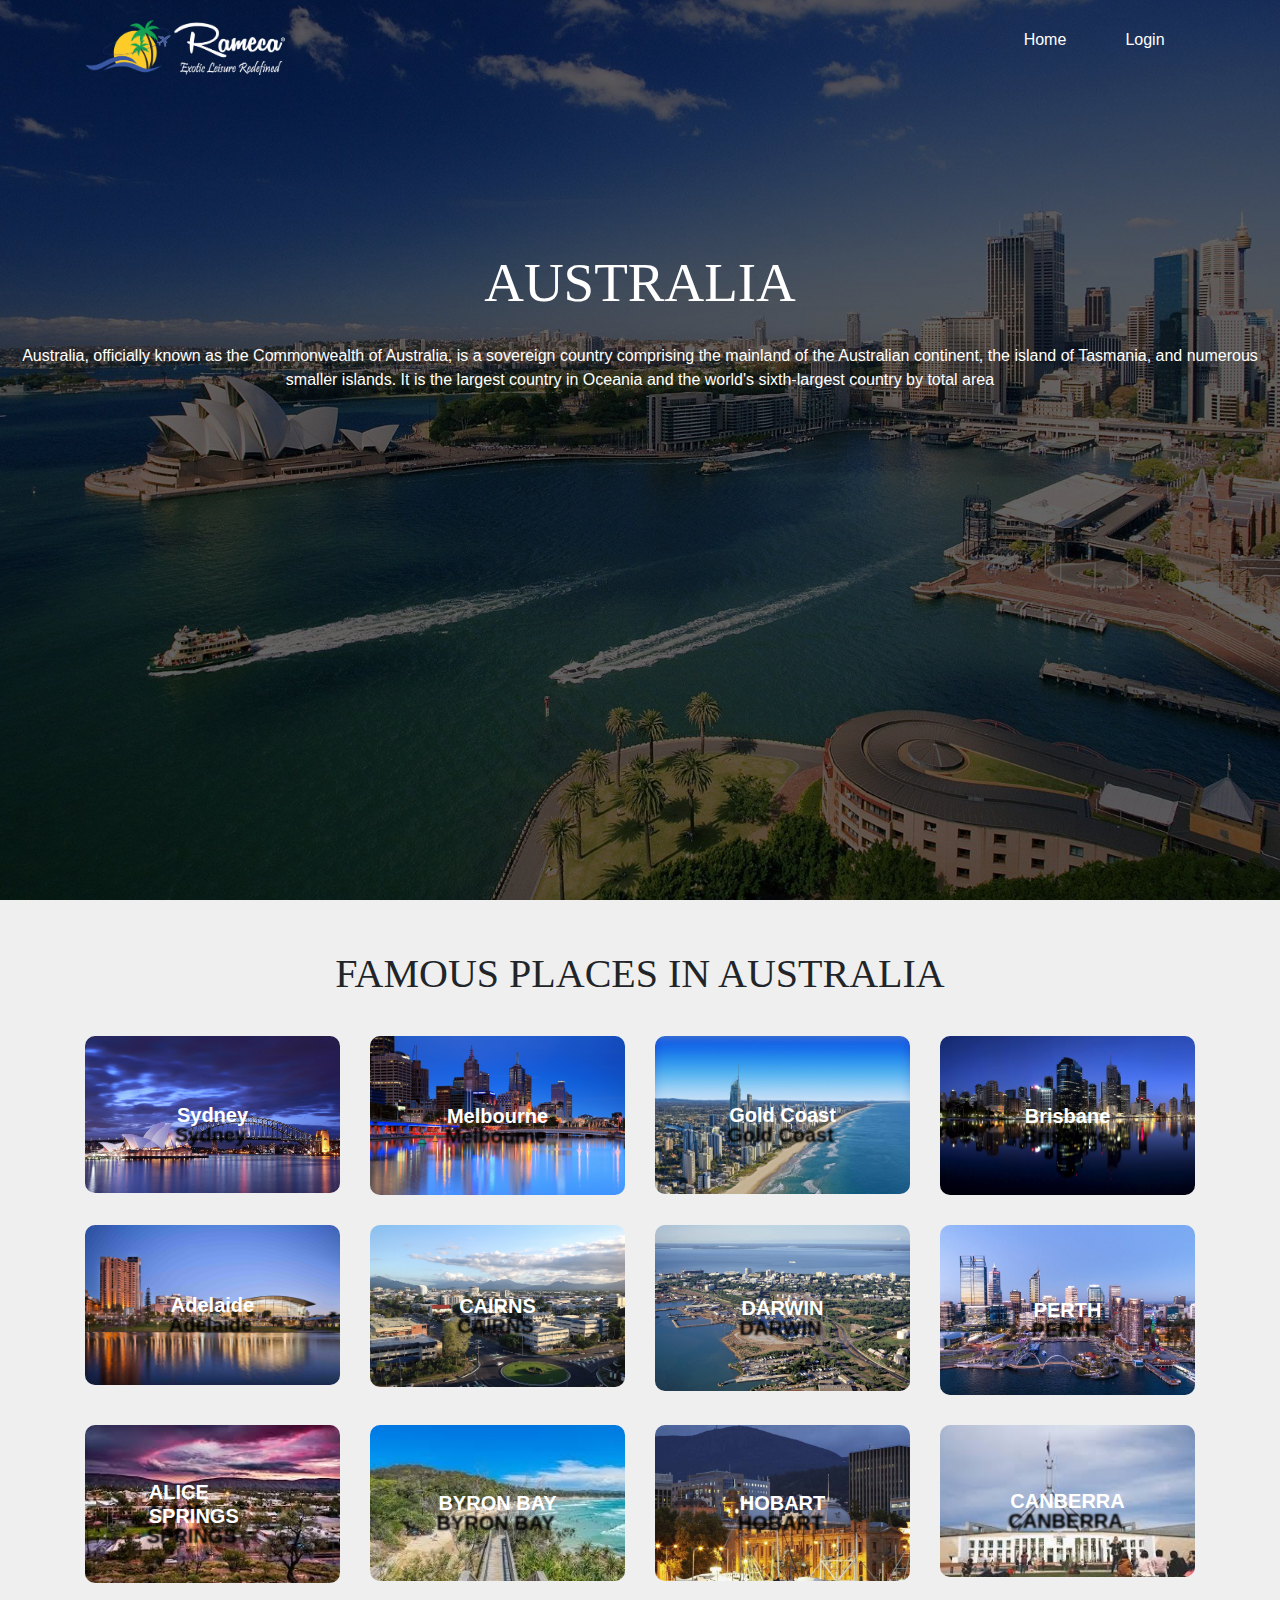
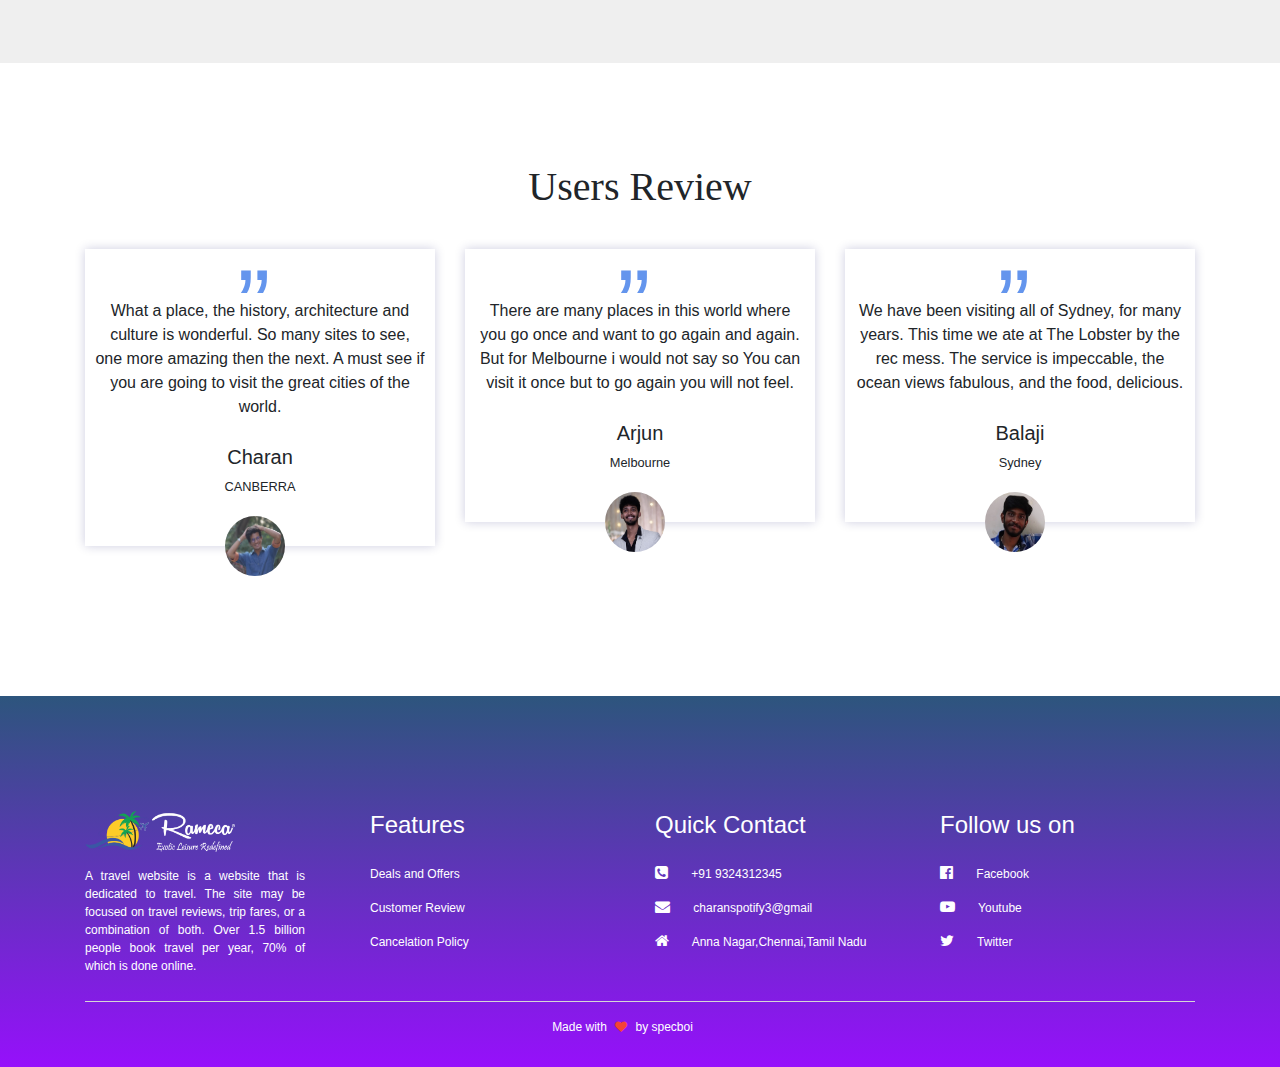
<file: aus.html>
<html>
<head>
    <title>Famous Places in Australia</title>
    <link rel="stylesheet" href="style.css">
    <link rel="stylesheet" href="https://stackpath.bootstrapcdn.com/font-awesome/4.7.0/css/font-awesome.min.css">
    <meta name="viewport" content="width=device-width,initial-scale=1.0">
    <link rel="stylesheet" href="https://stackpath.bootstrapcdn.com/bootstrap/4.5.2/css/bootstrap.min.css">
    <link rel="icon" type="image/png" href="images/aus.png"/>
</head> 
<body>
    <section class="header3">
        <div class="container" >
            <img src="images/logo.png">
            <a href="login.html"> <button type="button" class="login-btn">Login</button> </a>
            <a href="index.html"> <button type="button" class="home-btn">Home</button> </a>
       </div>  
        <h1>AUSTRALIA</h1>
        <div class="aus-info">
            <p>Australia, officially known as the Commonwealth of Australia, is a sovereign country comprising the mainland of the Australian continent, the island of Tasmania, and numerous smaller islands. It is the largest country in Oceania and the world's sixth-largest country by total area</p>
        </div>
    </section>
    <section class="famous3">
        <h1>FAMOUS PLACES IN AUSTRALIA</h1>
        <div class="container">
            <div class="row">
            <div class="col-md-3">
                <div class="gallery-box">
                    <a href="https://www.google.com/search?gs_ssp=eJzj4tDP1TcwqzQ1N2D0YiuuTMlLrQQALUAFRg&q=sydney&rlz=1C1CHBF_enIN866IN866&oq=syd&aqs=chrome.1.69i57j46i67i433j0i67i131i433j0i67i433j46i67i433j69i60l3.7157j0j7&sourceid=chrome&ie=UTF-8"><img src="images/aus1.jpg"></a>
                    <h4>Sydney</h4>   
                </div>  
            </div> 
            <div class="col-md-3">
                <div class="gallery-box">
                   <a href="https://www.google.com/search?safe=active&rlz=1C1CHBF_enIN866IN866&sxsrf=ALeKk00lGletS0FlwoyVEKUmUqQSOm2usw%3A1602234280262&ei=qCeAX4nED-PWz7sP6_iSqAs&q=melbourne+australia&gs_ssp=eJzj4tTP1TdIzkivyjVg9BLOTc1Jyi8tyktVSCwtLilKzMlMBACwDAtl&oq=me&gs_lcp=[base64]&sclient=psy-ab"><img src="images/aus2.jpg"></a>
                    <h4>Melbourne</h4>   
                </div>  
            </div> 
            <div class="col-md-3">
                <div class="gallery-box">
                    <a href="https://www.google.com/search?safe=active&rlz=1C1CHBF_enIN866IN866&sxsrf=ALeKk00JUkiN0qtDXFy-_J7o-Zb2XFjOuw%3A1602234340886&ei=5CeAX_PXNdjDz7sPgY-G-Ag&q=gold+coast+australia&gs_ssp=eJzj4tDP1TdIN0k3N2D0EknPz0lRSM5PLC5RSCwtLilKzMlMBACdwwqc&oq=gol&gs_lcp=[base64]&sclient=psy-ab"><img src="images/aus3.jpg"></a>
                    <h4>Gold Coast</h4>   
                </div>  
            </div> 
            <div class="col-md-3">
                <div class="gallery-box">
                    <a href="https://www.google.com/search?safe=active&rlz=1C1CHBF_enIN866IN866&sxsrf=ALeKk023OneM8O9on5x8u-WqsClw58b3qQ%3A1602234428832&ei=PCiAX_KnMrK38QOK3p6oBg&q=brisbane&gs_ssp=eJzj4tTP1TcwTLLIyjJg9OJIKsosTkrMSwUAQRwGdw&oq=br&gs_lcp=[base64]&sclient=psy-ab"><img src="images/aus4.jpg"></a>
                    <h4>Brisbane</h4>   
                </div>  
            </div>  
            <div class="col-md-3">
                <div class="gallery-box">
                    <a href="https://www.google.com/search?safe=active&rlz=1C1CHBF_enIN866IN866&sxsrf=ALeKk02un3s8LztFykmCWLR15k9-7PL1rQ%3A1602234484965&ei=dCiAX6yyOprTz7sP4caSkAM&q=adelaide+australia&gs_ssp=eJzjYtfP1TfITS8wYPQSSkxJzUnMTElVSCwtLilKzMlMBACJEgnt&oq=ad&gs_lcp=[base64]&sclient=psy-ab"><img src="images/aus5.jpg"></a>
                    <h4>Adelaide</h4>   
                </div>  
            </div> 
            <div class="col-md-3">
                <div class="gallery-box">
                    <a href="https://www.google.com/search?safe=active&rlz=1C1CHBF_enIN866IN866&sxsrf=ALeKk009hsExJTs06gr7mAD3m-eV6wGeQg%3A1602234533683&ei=pSiAX_GIKcTSz7sP9IaP0Ao&q=cairns&gs_ssp=eJzj4tTP1TcwLE7PTTFg9GJLTswsyisGADeQBew&oq=ca&gs_lcp=[base64]&sclient=psy-ab"><img src="images/aus6.jpg"></a>
                    <h4>CAIRNS</h4>   
                </div>  
            </div> 
            <div class="col-md-3">
                <div class="gallery-box">
                    <a href="https://www.google.com/search?safe=active&rlz=1C1CHBF_enIN866IN866&sxsrf=ALeKk01a9Iu_6ieTN2KzsIW2Bq_CEdtx-A%3A1602234591202&ei=3yiAX4j1C9LVz7sPutKIiAY&q=darwin+australia&gs_ssp=eJzj4tDP1TcwSsq1MGD0EkhJLCrPzFNILC0uKUrMyUwEAHgVCT0&oq=d&gs_lcp=[base64]&sclient=psy-ab"><img src="images/aus7.jpg"></a>
                    <h4>DARWIN</h4>   
                </div>  
            </div> 
            <div class="col-md-3">
                <div class="gallery-box">
                    <a href="https://www.google.com/search?safe=active&rlz=1C1CHBF_enIN866IN866&sxsrf=ALeKk03rpwF0XXJ6o172zpO9N8QddbDXgw%3A1602234629521&ei=BSmAX46xH-bXz7sPk8ylmAw&q=perth+australia&gs_ssp=eJzj4tDP1TcwMypMN2D04i9ILSrJUEgsLS4pSszJTAQAb1sI4Q&oq=per&gs_lcp=[base64]&sclient=psy-ab"><img src="images/aus8.webp"></a>
                    <h4>PERTH</h4>   
                </div>  
            </div> 
            <div class="col-md-3">
                <div class="gallery-box">
                    <a href="https://www.google.com/search?safe=active&rlz=1C1CHBF_enIN866IN866&sxsrf=ALeKk00-nwvAQ2kECzDXtNTN7jnGuf9i0w%3A1602234666808&ei=KimAX9fvMLTEz7sPm92amAI&q=alice+springs&gs_ssp=eJzj4tTP1TcwtDSuMDVg9OJNzMlMTlUoLijKzEsvBgBfMAgF&oq=ali&gs_lcp=[base64]&sclient=psy-ab"><img src="images/aus9.jpg"></a>
                    <h4>ALICE SPRINGS</h4>   
                </div>  
            </div> 
            <div class="col-md-3">
                <div class="gallery-box">
                    <a href="https://www.google.com/search?safe=active&rlz=1C1CHBF_enIN866IN866&sxsrf=ALeKk00kRf8fKv9fUcG_oQqHpMm8VmxerQ%3A1602234715636&ei=WymAX4elJoGKmge21b6QDQ&q=byron+bay&gs_ssp=eJzj4tTP1TcwKkk3KTdg9OJMqizKz1NISqwEAElBBtE&oq=b&gs_lcp=[base64]&sclient=psy-ab"><img src="images/aus10.jpg"></a>
                    <h4>BYRON BAY</h4>   
                </div>  
            </div> 
            <div class="col-md-3">
                <div class="gallery-box">
                   <a href="https://www.google.com/search?safe=active&rlz=1C1CHBF_enIN866IN866&sxsrf=ALeKk00r6qmQu5MgSYaTU48G5HOL7-nS8w%3A1602234760738&ei=iCmAX8_VLL3Cz7sPi_2nqA0&q=hobart+australia&gs_ssp=eJzj4tDP1Tcwzs7KMGD0EsjIT0osKlFILC0uKUrMyUwEAHxsCW8&oq=hoba&gs_lcp=[base64]&sclient=psy-ab"><img src="images/aus11.jpg"></a>
                    <h4>HOBART</h4>   
                </div>  
            </div> 
            <div class="col-md-3">
                <div class="gallery-box">
                   <a href="https://www.google.com/search?safe=active&rlz=1C1CHBF_enIN866IN866&sxsrf=ALeKk01IIzKXsVOpOS21tPZod2nFlCdqZA%3A1602234870797&ei=9imAX7-pMJnYz7sPtviSiAU&q=canberra&gs_ssp=eJzj4tDP1TdIKbA0MGD04khOzEtKLSpKBAA6HAYM&oq=Can&gs_lcp=[base64]&sclient=psy-ab"><img src="images/aus12.jpg"></a>
                    <h4>CANBERRA</h4>   
                </div>  
            </div> 
            </div>
            </div>
    </section>

    <section class="users-feedback">
        <h1>Users Review</h1>  
        <div class="container">
            <div class="row">
                <div class="col-md-4">
                     <div class="user-review">
                        <p>What a place, the history, architecture and culture is wonderful. So many sites to see, one more amazing then the next. A must see if you are going to visit the great cities of the world.</p> 
                        <h5>Charan</h5>  
                        <small>CANBERRA</small>
                     </div>
                     <img src="images/user1.jpg">
                </div>
                <div class="col-md-4">
                    <div class="user-review">
                        <p>There are many places in this world where you go once and want to go again and again. But for Melbourne i would not say so You can visit it once but to go again you will not feel.</p> 
                        <h5>Arjun</h5>  
                        <small>Melbourne</small>
                     </div>
                     <img src="images/user2.jpg">
                </div>
                <div class="col-md-4">
                    <div class="user-review">
                        <p>We have been visiting all of Sydney, for many years. This time we ate at The Lobster by the rec mess. The service is impeccable, the ocean views fabulous, and the food, delicious.</p> 
                        <h5>Balaji</h5>  
                        <small>Sydney</small>
                     </div>
                     <img src="images/user3.jpg">
                </div>
            </div>
        </div>
        </section>


    <section class="footer">
        <div class="container">
            <div class="row">
                <div class="col-md-3">
                    <img src="images/logo.png" class="footer-logo">
                    <p>A travel website is a website that is dedicated to travel. The site may be focused on travel reviews, trip fares, or a combination of both. Over 1.5 billion people book travel per year, 70% of which is done online.</p>
                </div>
                <div class="col-md-3">
                    <h4>Features</h4>
                    <p>Deals and Offers</p>
                    <p>Customer Review</p>
                    <p>Cancelation Policy</p>
                </div>
                <div class="col-md-3">
                    <h4>Quick Contact</h4>
                    <p><i class="fa fa-phone-square"></i> +91 9324312345</p>
                    <p><i class="fa fa-envelope"></i> charanspotify3@gmail</p>
                    <p><i class="fa fa-home"></i> Anna Nagar,Chennai,Tamil Nadu</p>
                    
                </div>
                <div class="col-md-3">
                    <h4>Follow us on</h4>
                    <p><i class="fa fa-facebook-official"></i> Facebook</p>
                    <p><i class="fa fa-youtube-play"></i> Youtube</p>
                    <p><i class="fa fa-twitter"></i> Twitter</p>
    
                </div>
                
            </div><hr>
                  <p class="copyright">Made with <i class="fa fa-heart"></i> by specboi </p>
            </div>
    </section>
</body>
</html>
</file>
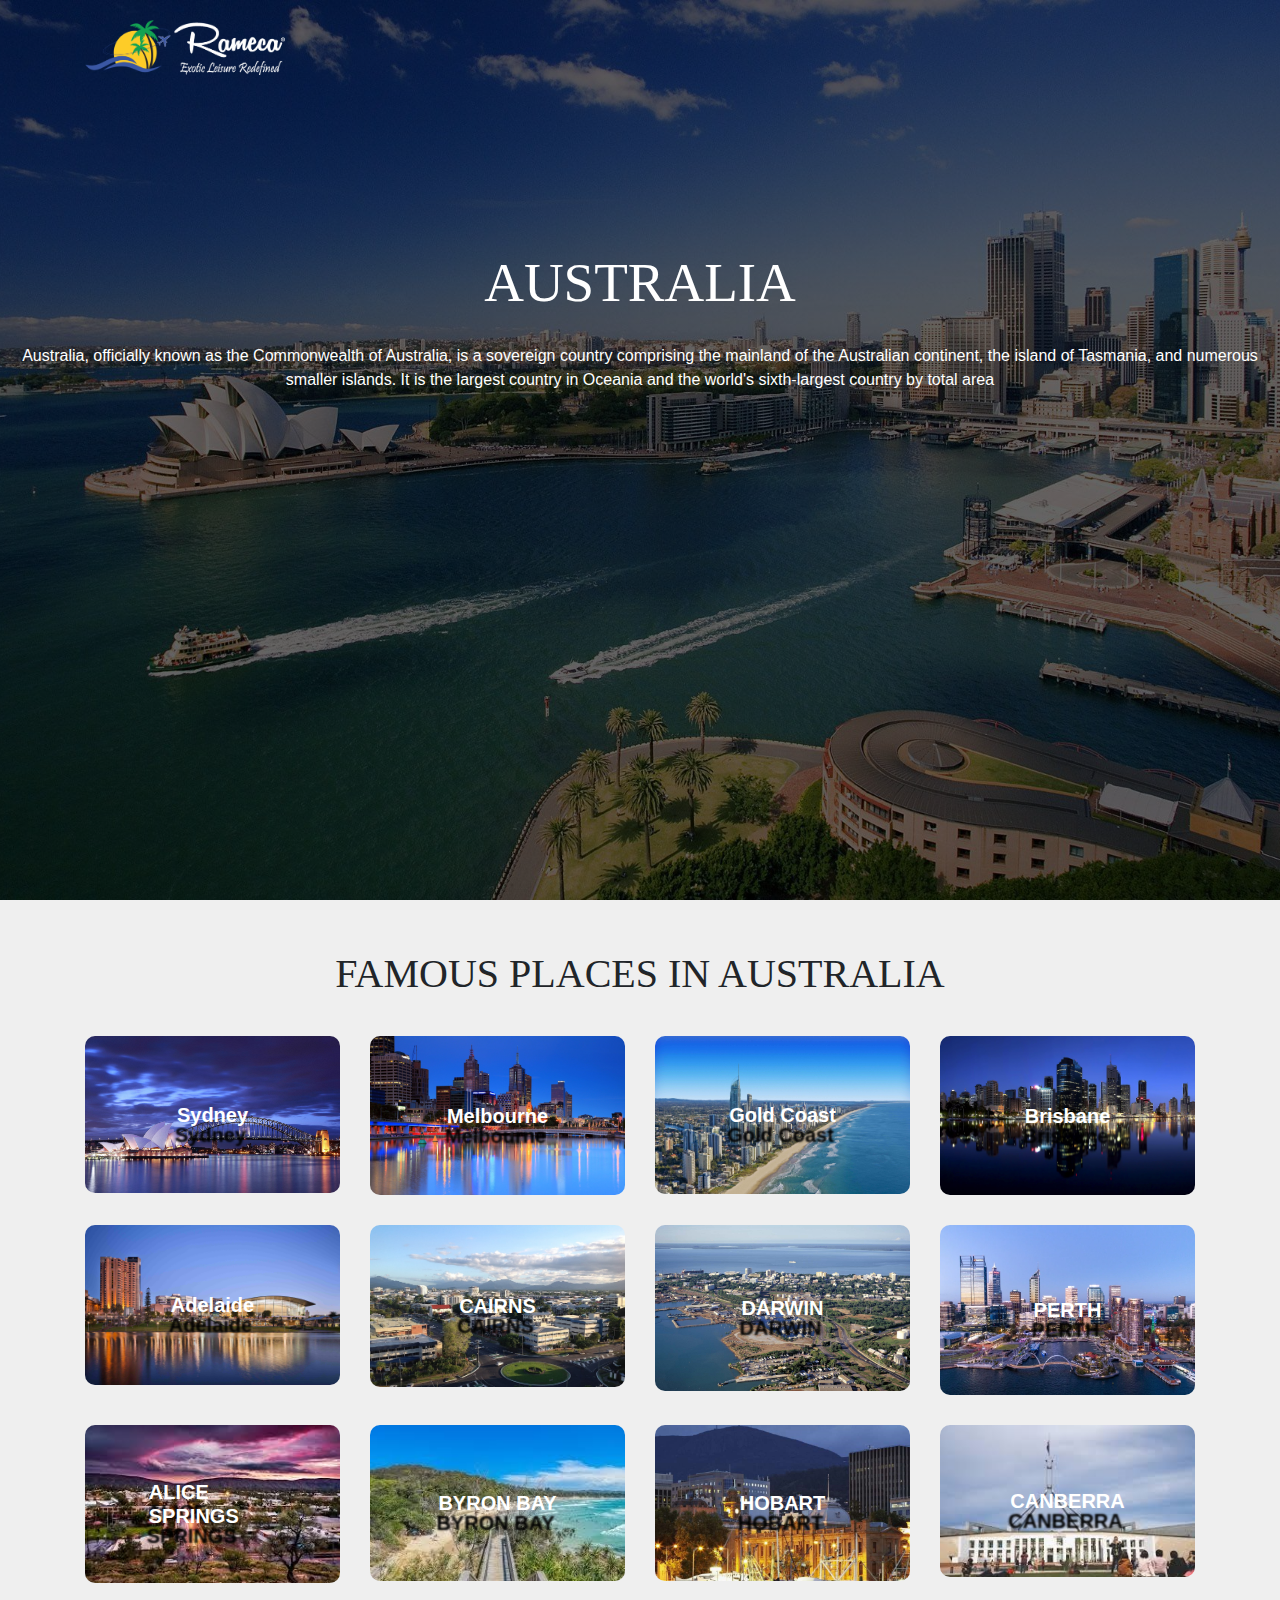
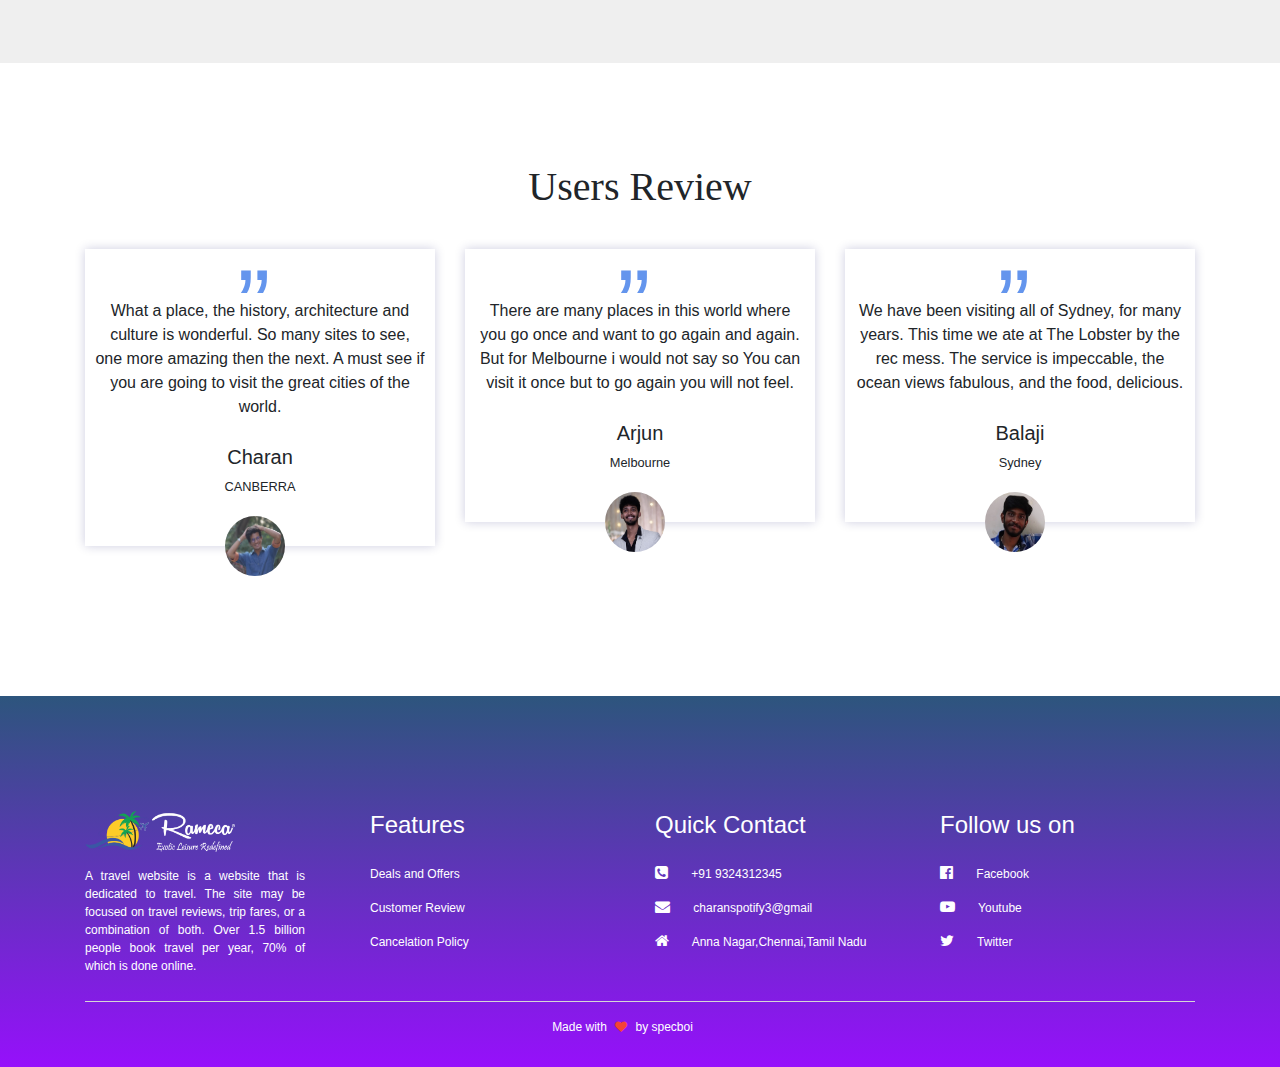
<file: aus1.html>
<html>
<head>
    <title>Famous Places in Australia</title>
    <link rel="stylesheet" href="style.css">
    <link rel="stylesheet" href="https://stackpath.bootstrapcdn.com/font-awesome/4.7.0/css/font-awesome.min.css">
    <meta name="viewport" content="width=device-width,initial-scale=1.0">
    <link rel="stylesheet" href="https://stackpath.bootstrapcdn.com/bootstrap/4.5.2/css/bootstrap.min.css">
    <link rel="icon" type="image/png" href="images/aus.png"/>
</head> 
<body>
    <section class="header3">
        <div class="container" >
            <img src="images/logo.png">
            
       </div>  
        <h1>AUSTRALIA</h1>
        <div class="aus-info">
            <p>Australia, officially known as the Commonwealth of Australia, is a sovereign country comprising the mainland of the Australian continent, the island of Tasmania, and numerous smaller islands. It is the largest country in Oceania and the world's sixth-largest country by total area</p>
        </div>
    </section>
    <section class="famous3">
        <h1>FAMOUS PLACES IN AUSTRALIA</h1>
        <div class="container">
            <div class="row">
            <div class="col-md-3">
                <div class="gallery-box">
                    <a href="https://www.google.com/search?gs_ssp=eJzj4tDP1TcwqzQ1N2D0YiuuTMlLrQQALUAFRg&q=sydney&rlz=1C1CHBF_enIN866IN866&oq=syd&aqs=chrome.1.69i57j46i67i433j0i67i131i433j0i67i433j46i67i433j69i60l3.7157j0j7&sourceid=chrome&ie=UTF-8"><img src="images/aus1.jpg"></a>
                    <h4>Sydney</h4>   
                </div>  
            </div> 
            <div class="col-md-3">
                <div class="gallery-box">
                   <a href="https://www.google.com/search?safe=active&rlz=1C1CHBF_enIN866IN866&sxsrf=ALeKk00lGletS0FlwoyVEKUmUqQSOm2usw%3A1602234280262&ei=qCeAX4nED-PWz7sP6_iSqAs&q=melbourne+australia&gs_ssp=eJzj4tTP1TdIzkivyjVg9BLOTc1Jyi8tyktVSCwtLilKzMlMBACwDAtl&oq=me&gs_lcp=[base64]&sclient=psy-ab"><img src="images/aus2.jpg"></a>
                    <h4>Melbourne</h4>   
                </div>  
            </div> 
            <div class="col-md-3">
                <div class="gallery-box">
                    <a href="https://www.google.com/search?safe=active&rlz=1C1CHBF_enIN866IN866&sxsrf=ALeKk00JUkiN0qtDXFy-_J7o-Zb2XFjOuw%3A1602234340886&ei=5CeAX_PXNdjDz7sPgY-G-Ag&q=gold+coast+australia&gs_ssp=eJzj4tDP1TdIN0k3N2D0EknPz0lRSM5PLC5RSCwtLilKzMlMBACdwwqc&oq=gol&gs_lcp=[base64]&sclient=psy-ab"><img src="images/aus3.jpg"></a>
                    <h4>Gold Coast</h4>   
                </div>  
            </div> 
            <div class="col-md-3">
                <div class="gallery-box">
                    <a href="https://www.google.com/search?safe=active&rlz=1C1CHBF_enIN866IN866&sxsrf=ALeKk023OneM8O9on5x8u-WqsClw58b3qQ%3A1602234428832&ei=PCiAX_KnMrK38QOK3p6oBg&q=brisbane&gs_ssp=eJzj4tTP1TcwTLLIyjJg9OJIKsosTkrMSwUAQRwGdw&oq=br&gs_lcp=[base64]&sclient=psy-ab"><img src="images/aus4.jpg"></a>
                    <h4>Brisbane</h4>   
                </div>  
            </div>  
            <div class="col-md-3">
                <div class="gallery-box">
                    <a href="https://www.google.com/search?safe=active&rlz=1C1CHBF_enIN866IN866&sxsrf=ALeKk02un3s8LztFykmCWLR15k9-7PL1rQ%3A1602234484965&ei=dCiAX6yyOprTz7sP4caSkAM&q=adelaide+australia&gs_ssp=eJzjYtfP1TfITS8wYPQSSkxJzUnMTElVSCwtLilKzMlMBACJEgnt&oq=ad&gs_lcp=[base64]&sclient=psy-ab"><img src="images/aus5.jpg"></a>
                    <h4>Adelaide</h4>   
                </div>  
            </div> 
            <div class="col-md-3">
                <div class="gallery-box">
                    <a href="https://www.google.com/search?safe=active&rlz=1C1CHBF_enIN866IN866&sxsrf=ALeKk009hsExJTs06gr7mAD3m-eV6wGeQg%3A1602234533683&ei=pSiAX_GIKcTSz7sP9IaP0Ao&q=cairns&gs_ssp=eJzj4tTP1TcwLE7PTTFg9GJLTswsyisGADeQBew&oq=ca&gs_lcp=[base64]&sclient=psy-ab"><img src="images/aus6.jpg"></a>
                    <h4>CAIRNS</h4>   
                </div>  
            </div> 
            <div class="col-md-3">
                <div class="gallery-box">
                    <a href="https://www.google.com/search?safe=active&rlz=1C1CHBF_enIN866IN866&sxsrf=ALeKk01a9Iu_6ieTN2KzsIW2Bq_CEdtx-A%3A1602234591202&ei=3yiAX4j1C9LVz7sPutKIiAY&q=darwin+australia&gs_ssp=eJzj4tDP1TcwSsq1MGD0EkhJLCrPzFNILC0uKUrMyUwEAHgVCT0&oq=d&gs_lcp=[base64]&sclient=psy-ab"><img src="images/aus7.jpg"></a>
                    <h4>DARWIN</h4>   
                </div>  
            </div> 
            <div class="col-md-3">
                <div class="gallery-box">
                    <a href="https://www.google.com/search?safe=active&rlz=1C1CHBF_enIN866IN866&sxsrf=ALeKk03rpwF0XXJ6o172zpO9N8QddbDXgw%3A1602234629521&ei=BSmAX46xH-bXz7sPk8ylmAw&q=perth+australia&gs_ssp=eJzj4tDP1TcwMypMN2D04i9ILSrJUEgsLS4pSszJTAQAb1sI4Q&oq=per&gs_lcp=[base64]&sclient=psy-ab"><img src="images/aus8.webp"></a>
                    <h4>PERTH</h4>   
                </div>  
            </div> 
            <div class="col-md-3">
                <div class="gallery-box">
                    <a href="https://www.google.com/search?safe=active&rlz=1C1CHBF_enIN866IN866&sxsrf=ALeKk00-nwvAQ2kECzDXtNTN7jnGuf9i0w%3A1602234666808&ei=KimAX9fvMLTEz7sPm92amAI&q=alice+springs&gs_ssp=eJzj4tTP1TcwtDSuMDVg9OJNzMlMTlUoLijKzEsvBgBfMAgF&oq=ali&gs_lcp=[base64]&sclient=psy-ab"><img src="images/aus9.jpg"></a>
                    <h4>ALICE SPRINGS</h4>   
                </div>  
            </div> 
            <div class="col-md-3">
                <div class="gallery-box">
                    <a href="https://www.google.com/search?safe=active&rlz=1C1CHBF_enIN866IN866&sxsrf=ALeKk00kRf8fKv9fUcG_oQqHpMm8VmxerQ%3A1602234715636&ei=WymAX4elJoGKmge21b6QDQ&q=byron+bay&gs_ssp=eJzj4tTP1TcwKkk3KTdg9OJMqizKz1NISqwEAElBBtE&oq=b&gs_lcp=[base64]&sclient=psy-ab"><img src="images/aus10.jpg"></a>
                    <h4>BYRON BAY</h4>   
                </div>  
            </div> 
            <div class="col-md-3">
                <div class="gallery-box">
                   <a href="https://www.google.com/search?safe=active&rlz=1C1CHBF_enIN866IN866&sxsrf=ALeKk00r6qmQu5MgSYaTU48G5HOL7-nS8w%3A1602234760738&ei=iCmAX8_VLL3Cz7sPi_2nqA0&q=hobart+australia&gs_ssp=eJzj4tDP1Tcwzs7KMGD0EsjIT0osKlFILC0uKUrMyUwEAHxsCW8&oq=hoba&gs_lcp=[base64]&sclient=psy-ab"><img src="images/aus11.jpg"></a>
                    <h4>HOBART</h4>   
                </div>  
            </div> 
            <div class="col-md-3">
                <div class="gallery-box">
                   <a href="https://www.google.com/search?safe=active&rlz=1C1CHBF_enIN866IN866&sxsrf=ALeKk01IIzKXsVOpOS21tPZod2nFlCdqZA%3A1602234870797&ei=9imAX7-pMJnYz7sPtviSiAU&q=canberra&gs_ssp=eJzj4tDP1TdIKbA0MGD04khOzEtKLSpKBAA6HAYM&oq=Can&gs_lcp=[base64]&sclient=psy-ab"><img src="images/aus12.jpg"></a>
                    <h4>CANBERRA</h4>   
                </div>  
            </div> 
            </div>
            </div>
    </section>

    <section class="users-feedback">
        <h1>Users Review</h1>  
        <div class="container">
            <div class="row">
                <div class="col-md-4">
                     <div class="user-review">
                        <p>What a place, the history, architecture and culture is wonderful. So many sites to see, one more amazing then the next. A must see if you are going to visit the great cities of the world.</p> 
                        <h5>Charan</h5>  
                        <small>CANBERRA</small>
                     </div>
                     <img src="images/user1.jpg">
                </div>
                <div class="col-md-4">
                    <div class="user-review">
                        <p>There are many places in this world where you go once and want to go again and again. But for Melbourne i would not say so You can visit it once but to go again you will not feel.</p> 
                        <h5>Arjun</h5>  
                        <small>Melbourne</small>
                     </div>
                     <img src="images/user2.jpg">
                </div>
                <div class="col-md-4">
                    <div class="user-review">
                        <p>We have been visiting all of Sydney, for many years. This time we ate at The Lobster by the rec mess. The service is impeccable, the ocean views fabulous, and the food, delicious.</p> 
                        <h5>Balaji</h5>  
                        <small>Sydney</small>
                     </div>
                     <img src="images/user3.jpg">
                </div>
            </div>
        </div>
        </section>


    <section class="footer">
        <div class="container">
            <div class="row">
                <div class="col-md-3">
                    <img src="images/logo.png" class="footer-logo">
                    <p>A travel website is a website that is dedicated to travel. The site may be focused on travel reviews, trip fares, or a combination of both. Over 1.5 billion people book travel per year, 70% of which is done online.</p>
                </div>
                <div class="col-md-3">
                    <h4>Features</h4>
                    <p>Deals and Offers</p>
                    <p>Customer Review</p>
                    <p>Cancelation Policy</p>
                </div>
                <div class="col-md-3">
                    <h4>Quick Contact</h4>
                    <p><i class="fa fa-phone-square"></i> +91 9324312345</p>
                    <p><i class="fa fa-envelope"></i> charanspotify3@gmail</p>
                    <p><i class="fa fa-home"></i> Anna Nagar,Chennai,Tamil Nadu</p>
                    
                </div>
                <div class="col-md-3">
                    <h4>Follow us on</h4>
                    <p><i class="fa fa-facebook-official"></i> Facebook</p>
                    <p><i class="fa fa-youtube-play"></i> Youtube</p>
                    <p><i class="fa fa-twitter"></i> Twitter</p>
    
                </div>
                
            </div><hr>
                  <p class="copyright">Made with <i class="fa fa-heart"></i> by specboi </p>
            </div>
    </section>
</body>
</html>
</file>
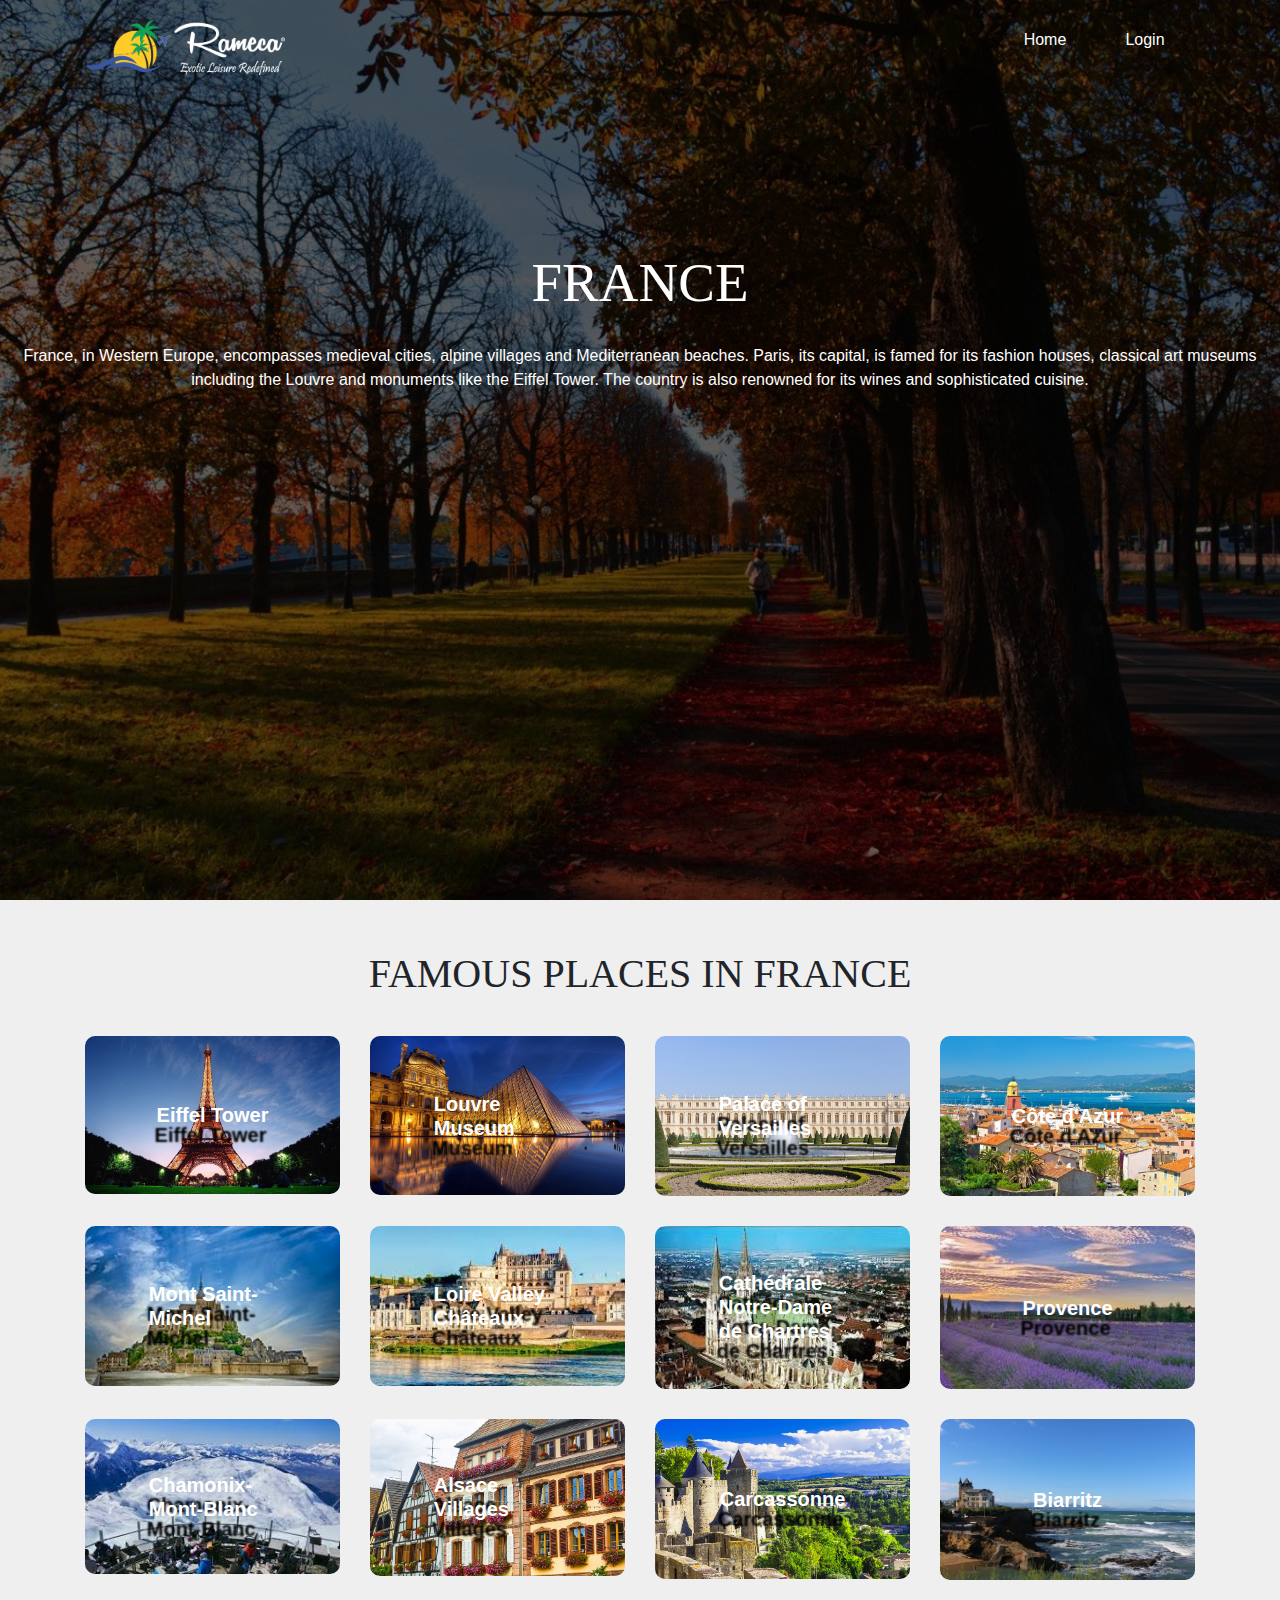
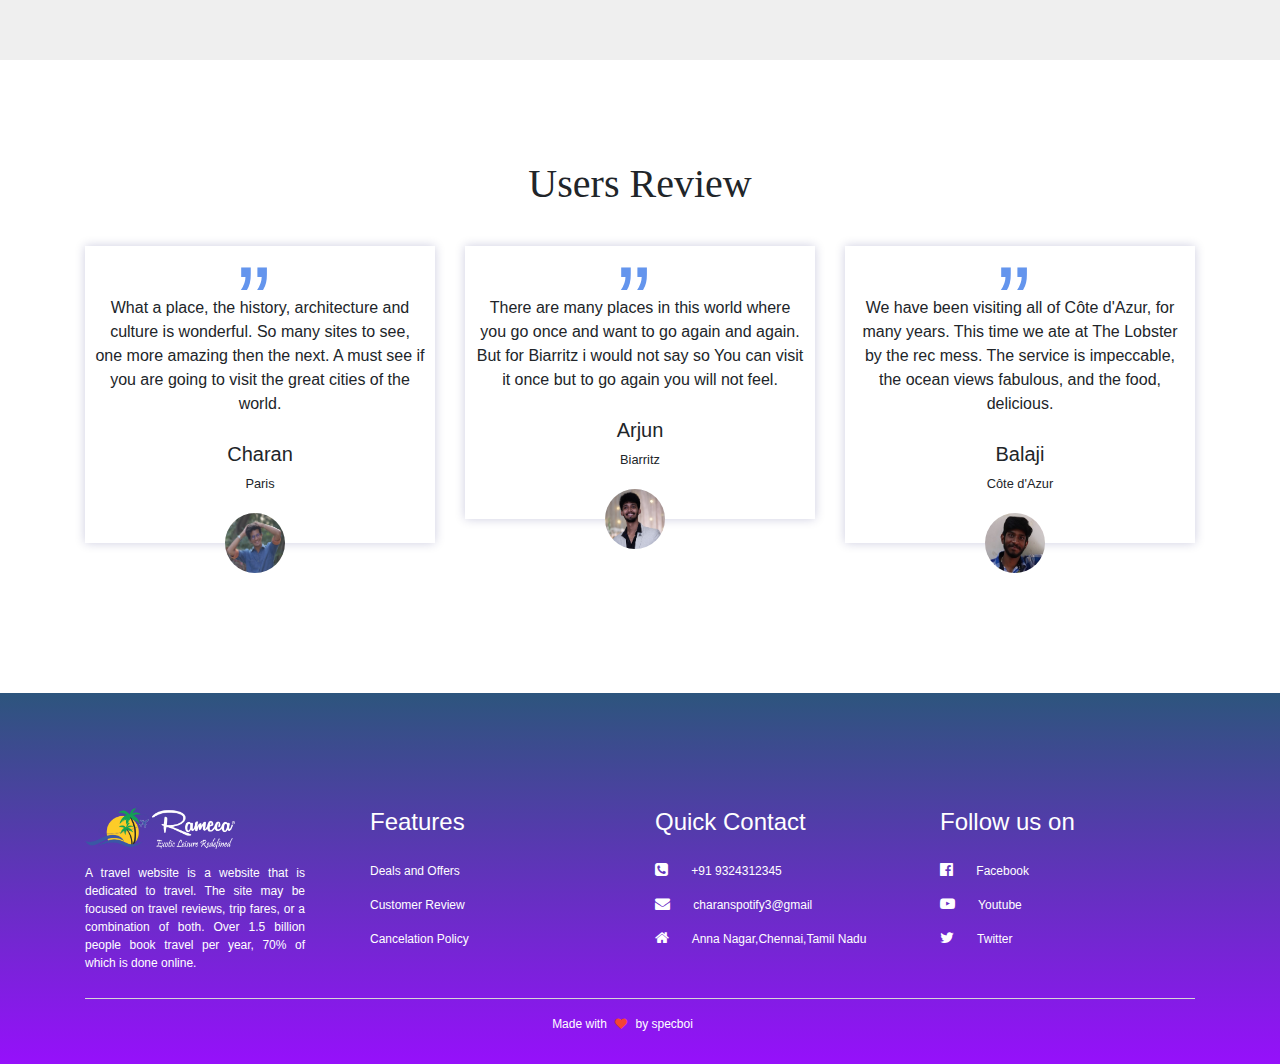
<file: france.html>
<html>
<head>
    <title>Famous Places in France</title>
    <link rel="stylesheet" href="style.css">
    <link rel="stylesheet" href="https://stackpath.bootstrapcdn.com/font-awesome/4.7.0/css/font-awesome.min.css">
    <meta name="viewport" content="width=device-width,initial-scale=1.0">
    <link rel="stylesheet" href="https://stackpath.bootstrapcdn.com/bootstrap/4.5.2/css/bootstrap.min.css">
    <link rel="icon" type="image/png" href="images/f.png"/>
</head> 
<body>
    <section class="header4">
        <div class="container" >
            <img src="images/logo.png">
            <a href="login.html"> <button type="button" class="login-btn">Login</button> </a> 
            <a href="index.html"> <button type="button" class="home-btn">Home</button> </a>
       </div>  
        <h1>FRANCE</h1>
        <div class="fra-info">
            <p>France, in Western Europe, encompasses medieval cities, alpine villages and Mediterranean beaches. Paris, its capital, is famed for its fashion houses, classical art museums including the Louvre and monuments like the Eiffel Tower. The country is also renowned for its wines and sophisticated cuisine.</p>
        </div>
    </section>
    <section class="famous4">
        <h1>FAMOUS PLACES IN FRANCE</h1>
        <div class="container">
            <div class="row">
            <div class="col-md-3">
                <div class="gallery-box">
                   <a href="https://www.google.com/search?gs_ssp=eJzj4tDP1TcwyrIwNGC0UjWoMDFPNTNLNbI0M0k1Nkk1SrEyqLBISUlOtExNNbYwSE0zTzXw4knNTEtLzVEoyS9PLQIAGiYSdQ&q=eiffel+tower&rlz=1C1CHBF_enIN866IN866&oq=effie&aqs=chrome.1.69i57j46i10i175i199j0i10l2j0j0i10j0.5368j0j7&sourceid=chrome&ie=UTF-8"> <img src="images/f1.jpg"></a>
                    <h4>Eiffel Tower</h4>   
                </div>  
            </div> 
            <div class="col-md-3">
                <div class="gallery-box">
                    <a href="https://www.google.com/search?safe=active&rlz=1C1CHBF_enIN866IN866&sxsrf=ALeKk03_-ohhpi90myNF9Z7JbIsUnMi1zg%3A1602237796117&ei=ZDWAX7_bBoPXz7sPv6uzwAg&q=louvre+museum&gs_ssp=eJzj4tDP1TcwSU8pMmC0UjWoMDFPNTM3TLEwN7c0Nk8ySLMyqEiyNDdNS05LNLQ0SrMwSTHx4s3JLy0rSlXILS1OLc0FADe-Evk&oq=lou&gs_lcp=[base64]&sclient=psy-ab"><img src="images/f2.jpg"></a>
                    <h4>Louvre Museum</h4>   
                </div>  
            </div> 
            <div class="col-md-3">
                <div class="gallery-box">
                    <a href="https://www.google.com/search?safe=active&rlz=1C1CHBF_enIN866IN866&sxsrf=ALeKk02B5OOP-WjiCPH5ZDne8RdKD605lA%3A1602237834574&ei=ijWAX4zQIvKH8QPZjYjwCg&q=palace+of+versailles&gs_ssp=eJzj4tDP1TdIiTczNGC0UjGoMDFPNTNPsTRJMU8yNEk2N7UyqDA1tkhLTjY0TTO1TE61SPMSKUjMSUxOVchPUyhLLSpOzMzJSS0GAKW8FQ8&oq=pala&gs_lcp=[base64]&sclient=psy-ab"><img src="images/f3.jpg"></a>
                    <h4>Palace of Versailles</h4>   
                </div>  
            </div> 
            <div class="col-md-3">
                <div class="gallery-box">
                    <a href="https://www.google.com/search?safe=active&rlz=1C1CHBF_enIN866IN866&sxsrf=ALeKk01TQsoEjY0PYHTuiUtjcV2Fe8ZSJQ%3A1602237873098&ei=sTWAX-LABd7ez7sPxpq96Aw&q=C%C3%B4te+d%27Azur&oq=C%C3%B4te+d%27Azur&gs_lcp=[base64]&sclient=psy-ab&ved=0ahUKEwii3ZWaoafsAhVe73MBHUZND80Q4dUDCA0&uact=5"><img src="images/f4.jpg"></a>
                    <h4>Côte d'Azur</h4>   
                </div>  
            </div>  
            <div class="col-md-3">
                <div class="gallery-box">
                    <a href="https://www.google.com/search?safe=active&rlz=1C1CHBF_enIN866IN866&sxsrf=ALeKk029ciiQK4ha4v2NS5DkOV6XQaU35g%3A1602237915691&ei=2zWAX9bVKaWEmgeemqaICA&q=Mont+Saint-Michel&oq=Mont+Saint-Michel&gs_lcp=[base64]&sclient=psy-ab&ved=0ahUKEwiWr72uoafsAhUlguYKHR6NCYEQ4dUDCA0&uact=5"><img src="images/f5.jpg"></a>
                    <h4>Mont Saint-Michel</h4>   
                </div>  
            </div> 
            <div class="col-md-3">
                <div class="gallery-box">
                    <a href="https://www.google.com/search?safe=active&rlz=1C1CHBF_enIN866IN866&sxsrf=ALeKk03UV4rrlHmvZdXuZQqOg4jJMCvacg%3A1602237957917&ei=BTaAX8q-N_KzmgfjgK-4Bw&q=Loire+Valley+Ch%C3%A2teaux&oq=Loire+Valley+Ch%C3%A2teaux&gs_lcp=[base64]&sclient=psy-ab&ved=0ahUKEwiK1c7CoafsAhXymeYKHWPAC3cQ4dUDCA0&uact=5"><img src="images/f6.jpg"></a>
                    <h4>Loire Valley Châteaux</h4>   
                </div>  
            </div> 
            <div class="col-md-3">
                <div class="gallery-box">
                  <a href="https://www.google.com/search?safe=active&rlz=1C1CHBF_enIN866IN866&sxsrf=ALeKk008DOxqGg_x_c9Ff8Jqg9fY8D3YGw%3A1602238002184&ei=MjaAX8PRCrSLmgfB55i4DA&q=Cath%C3%A9drale+Notre-Dame+de+Chartres&oq=Cath%C3%A9drale+Notre-Dame+de+Chartres&gs_lcp=[base64]&sclient=psy-ab&ved=0ahUKEwjDstzXoafsAhW0heYKHcEzBscQ4dUDCA0&uact=5"><img src="images/f7.jpg"></a>
                    <h4>Cathédrale Notre-Dame de Chartres</h4>   
                </div>  
            </div> 
            <div class="col-md-3">
                <div class="gallery-box">
                    <a href="https://www.google.com/search?safe=active&rlz=1C1CHBF_enIN866IN866&sxsrf=ALeKk01LhXxPojposLwglMWOKdomgf7qdw%3A1602238047112&ei=XzaAX4exBrO38QPBn5rwCw&q=provence+france&gs_ssp=eJzj4tDP1TdIrqowMGD04i8oyi9LzUtOVUgrSgRSAHZmCQ4&oq=prov&gs_lcp=[base64]&sclient=psy-ab"><img src="images/f8.jpg"></a>
                    <h4>Provence</h4>   
                </div>  
            </div> 
            <div class="col-md-3">
                <div class="gallery-box">
                   <a href="https://www.google.com/search?safe=active&rlz=1C1CHBF_enIN866IN866&sxsrf=ALeKk03_F1Md9UegfGvjaP2clyjL0joUBg%3A1602238084679&ei=hDaAX-uCKf_dz7sP6t6gkAM&q=Chamonix-Mont-Blanc&oq=Chamonix-Mont-Blanc&gs_lcp=[base64]&sclient=psy-ab&ved=0ahUKEwjr1If_oafsAhX_7nMBHWovCDIQ4dUDCA0&uact=5"><img src="images/f9.jpg"></a>
                    <h4>Chamonix-Mont-Blanc</h4>   
                </div>  
            </div> 
            <div class="col-md-3">
                <div class="gallery-box">
                   <a href="https://www.google.com/search?safe=active&rlz=1C1CHBF_enIN866IN866&sxsrf=ALeKk02NW4TBP2pQ5B6vbKxb8n6dmLuSNw%3A1602238129321&ei=sTaAX-WVE97Tz7sPlLSi6A8&q=Alsace+Villages&oq=Alsace+Villages&gs_lcp=[base64]&sclient=psy-ab&ved=0ahUKEwilsqyUoqfsAhXe6XMBHRSaCP0Q4dUDCA0&uact=5"><img src="images/f10.jpg"></a>
                    <h4>Alsace Villages</h4>   
                </div>  
            </div> 
            <div class="col-md-3">
                <div class="gallery-box">
                    <a href="https://www.google.com/search?safe=active&rlz=1C1CHBF_enIN866IN866&sxsrf=ALeKk03CObPa4Q3PdjhkDOwD1j5lWSR6fA%3A1602238173056&ei=3TaAX5bpAoH59QPIxYewCA&q=carcassonne+france&gs_ssp=eJzj4tDP1TfIKSuzMGD0EkpOLEpOLC7Oz8tLVUgrSsxLTgUAlLsKSg&oq=Carcassonne&gs_lcp=[base64]&sclient=psy-ab"><img src="images/f11.webp"></a>
                    <h4>Carcassonne</h4>   
                </div>  
            </div> 
            <div class="col-md-3">
                <div class="gallery-box">
                   <a href="https://www.google.com/search?safe=active&rlz=1C1CHBF_enIN866IN866&sxsrf=ALeKk02b8gr5Nhj8VYeEzSFS1vobN_jmvw%3A1602238211642&ei=AzeAX-fdJtX69QPpu6mQCA&q=Biarritz&oq=Biarritz&gs_lcp=[base64]&sclient=psy-ab&ved=0ahUKEwin68y7oqfsAhVVfX0KHeldCoIQ4dUDCA0&uact=5"><img src="images/f12.jpg"></a>
                    <h4>Biarritz</h4>   
                </div>  
            </div> 
            </div>
            </div>
    </section>

    <section class="users-feedback">
        <h1>Users Review</h1>  
        <div class="container">
            <div class="row">
                <div class="col-md-4">
                     <div class="user-review">
                        <p>What a place, the history, architecture and culture is wonderful. So many sites to see, one more amazing then the next. A must see if you are going to visit the great cities of the world.</p> 
                        <h5>Charan</h5>  
                        <small>Paris</small>
                     </div>
                     <img src="images/user1.jpg">
                </div>
                <div class="col-md-4">
                    <div class="user-review">
                        <p>There are many places in this world where you go once and want to go again and again. But for Biarritz i would not say so You can visit it once but to go again you will not feel.</p> 
                        <h5>Arjun</h5>  
                        <small>Biarritz</small>
                     </div>
                     <img src="images/user2.jpg">
                </div>
                <div class="col-md-4">
                    <div class="user-review">
                        <p>We have been visiting all of Côte d'Azur, for many years. This time we ate at The Lobster by the rec mess. The service is impeccable, the ocean views fabulous, and the food, delicious.</p> 
                        <h5>Balaji</h5>  
                        <small>Côte d'Azur</small>
                     </div>
                     <img src="images/user3.jpg">
                </div>
            </div>
        </div>
        </section>


    <section class="footer">
        <div class="container">
            <div class="row">
                <div class="col-md-3">
                    <img src="images/logo.png" class="footer-logo">
                    <p>A travel website is a website that is dedicated to travel. The site may be focused on travel reviews, trip fares, or a combination of both. Over 1.5 billion people book travel per year, 70% of which is done online.</p>
                </div>
                <div class="col-md-3">
                    <h4>Features</h4>
                    <p>Deals and Offers</p>
                    <p>Customer Review</p>
                    <p>Cancelation Policy</p>
                </div>
                <div class="col-md-3">
                    <h4>Quick Contact</h4>
                    <p><i class="fa fa-phone-square"></i> +91 9324312345</p>
                    <p><i class="fa fa-envelope"></i> charanspotify3@gmail</p>
                    <p><i class="fa fa-home"></i> Anna Nagar,Chennai,Tamil Nadu</p>
                    
                </div>
                <div class="col-md-3">
                    <h4>Follow us on</h4>
                    <p><i class="fa fa-facebook-official"></i> Facebook</p>
                    <p><i class="fa fa-youtube-play"></i> Youtube</p>
                    <p><i class="fa fa-twitter"></i> Twitter</p>
    
                </div>
                
            </div><hr>
                  <p class="copyright">Made with <i class="fa fa-heart"></i> by specboi </p>
            </div>
    </section>
</body>
</html>
</file>
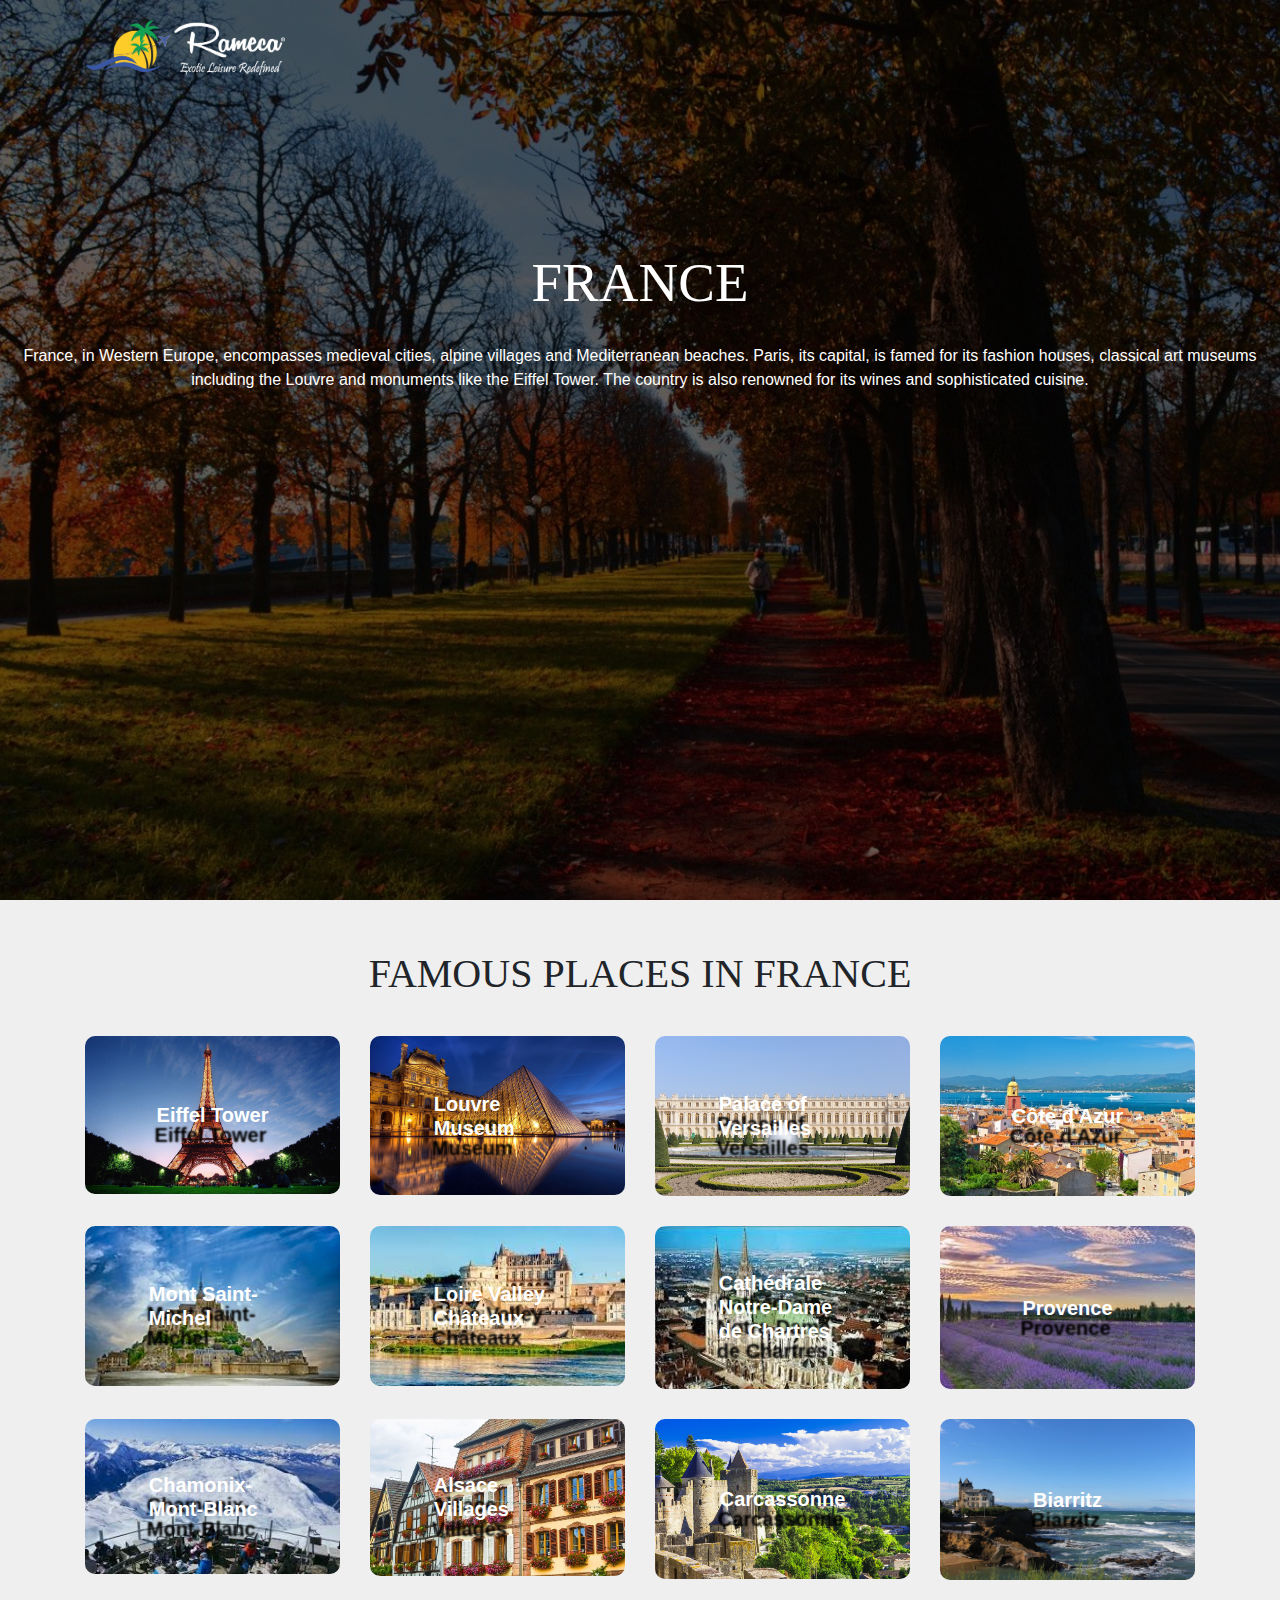
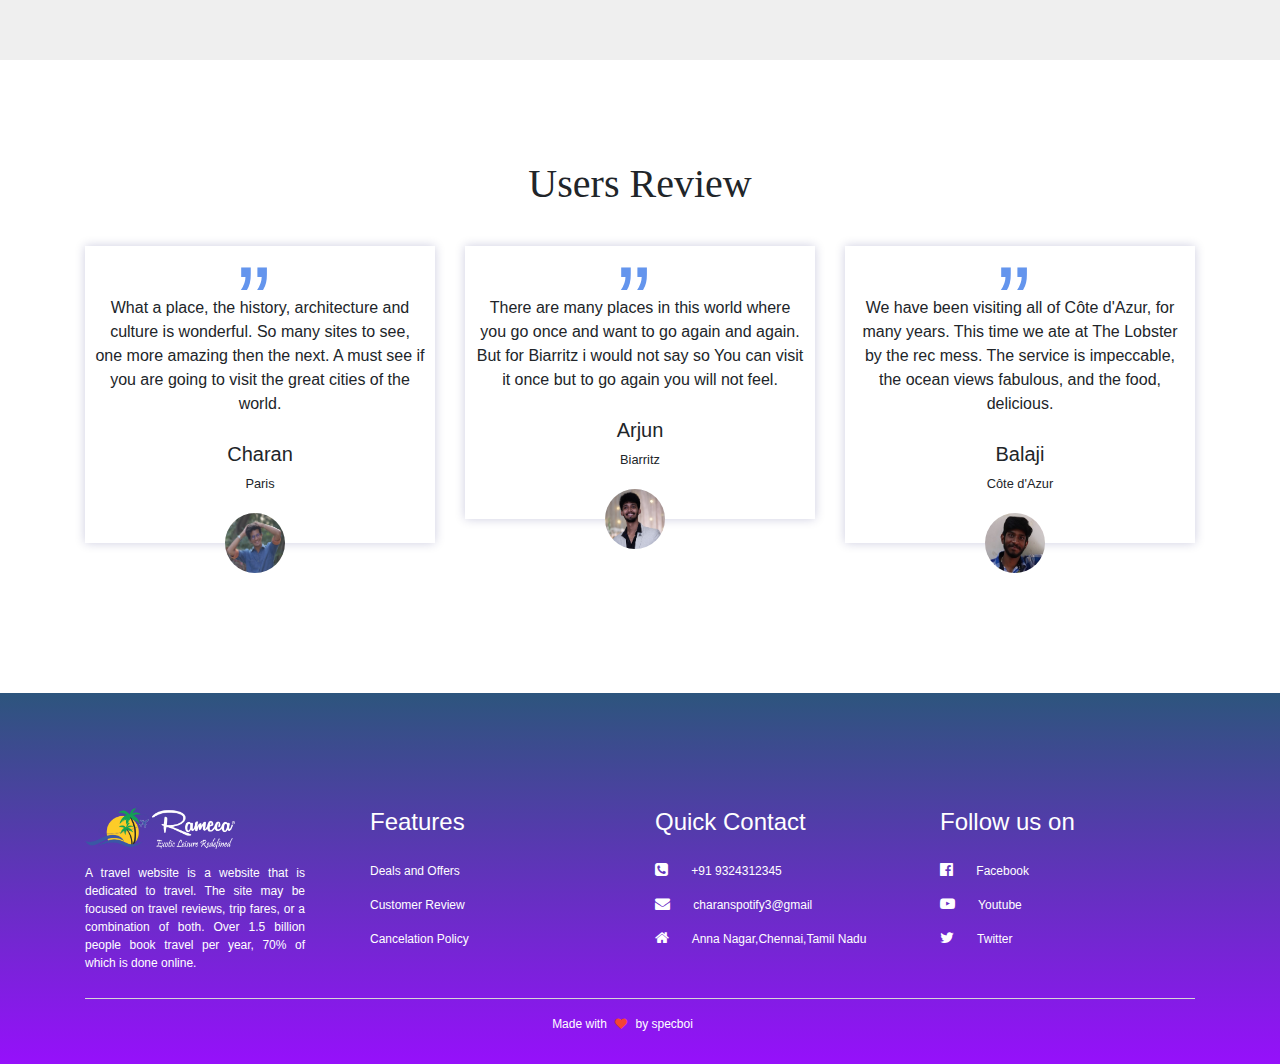
<file: france1.html>
<html>
<head>
    <title>Famous Places in France</title>
    <link rel="stylesheet" href="style.css">
    <link rel="stylesheet" href="https://stackpath.bootstrapcdn.com/font-awesome/4.7.0/css/font-awesome.min.css">
    <meta name="viewport" content="width=device-width,initial-scale=1.0">
    <link rel="stylesheet" href="https://stackpath.bootstrapcdn.com/bootstrap/4.5.2/css/bootstrap.min.css">
    <link rel="icon" type="image/png" href="images/f.png"/>
</head> 
<body>
    <section class="header4">
        <div class="container" >
            <img src="images/logo.png">
            
       </div>  
        <h1>FRANCE</h1>
        <div class="fra-info">
            <p>France, in Western Europe, encompasses medieval cities, alpine villages and Mediterranean beaches. Paris, its capital, is famed for its fashion houses, classical art museums including the Louvre and monuments like the Eiffel Tower. The country is also renowned for its wines and sophisticated cuisine.</p>
        </div>
    </section>
    <section class="famous4">
        <h1>FAMOUS PLACES IN FRANCE</h1>
        <div class="container">
            <div class="row">
            <div class="col-md-3">
                <div class="gallery-box">
                   <a href="https://www.google.com/search?gs_ssp=eJzj4tDP1TcwyrIwNGC0UjWoMDFPNTNLNbI0M0k1Nkk1SrEyqLBISUlOtExNNbYwSE0zTzXw4knNTEtLzVEoyS9PLQIAGiYSdQ&q=eiffel+tower&rlz=1C1CHBF_enIN866IN866&oq=effie&aqs=chrome.1.69i57j46i10i175i199j0i10l2j0j0i10j0.5368j0j7&sourceid=chrome&ie=UTF-8"> <img src="images/f1.jpg"></a>
                    <h4>Eiffel Tower</h4>   
                </div>  
            </div> 
            <div class="col-md-3">
                <div class="gallery-box">
                    <a href="https://www.google.com/search?safe=active&rlz=1C1CHBF_enIN866IN866&sxsrf=ALeKk03_-ohhpi90myNF9Z7JbIsUnMi1zg%3A1602237796117&ei=ZDWAX7_bBoPXz7sPv6uzwAg&q=louvre+museum&gs_ssp=eJzj4tDP1TcwSU8pMmC0UjWoMDFPNTM3TLEwN7c0Nk8ySLMyqEiyNDdNS05LNLQ0SrMwSTHx4s3JLy0rSlXILS1OLc0FADe-Evk&oq=lou&gs_lcp=[base64]&sclient=psy-ab"><img src="images/f2.jpg"></a>
                    <h4>Louvre Museum</h4>   
                </div>  
            </div> 
            <div class="col-md-3">
                <div class="gallery-box">
                    <a href="https://www.google.com/search?safe=active&rlz=1C1CHBF_enIN866IN866&sxsrf=ALeKk02B5OOP-WjiCPH5ZDne8RdKD605lA%3A1602237834574&ei=ijWAX4zQIvKH8QPZjYjwCg&q=palace+of+versailles&gs_ssp=eJzj4tDP1TdIiTczNGC0UjGoMDFPNTNPsTRJMU8yNEk2N7UyqDA1tkhLTjY0TTO1TE61SPMSKUjMSUxOVchPUyhLLSpOzMzJSS0GAKW8FQ8&oq=pala&gs_lcp=[base64]&sclient=psy-ab"><img src="images/f3.jpg"></a>
                    <h4>Palace of Versailles</h4>   
                </div>  
            </div> 
            <div class="col-md-3">
                <div class="gallery-box">
                    <a href="https://www.google.com/search?safe=active&rlz=1C1CHBF_enIN866IN866&sxsrf=ALeKk01TQsoEjY0PYHTuiUtjcV2Fe8ZSJQ%3A1602237873098&ei=sTWAX-LABd7ez7sPxpq96Aw&q=C%C3%B4te+d%27Azur&oq=C%C3%B4te+d%27Azur&gs_lcp=[base64]&sclient=psy-ab&ved=0ahUKEwii3ZWaoafsAhVe73MBHUZND80Q4dUDCA0&uact=5"><img src="images/f4.jpg"></a>
                    <h4>Côte d'Azur</h4>   
                </div>  
            </div>  
            <div class="col-md-3">
                <div class="gallery-box">
                    <a href="https://www.google.com/search?safe=active&rlz=1C1CHBF_enIN866IN866&sxsrf=ALeKk029ciiQK4ha4v2NS5DkOV6XQaU35g%3A1602237915691&ei=2zWAX9bVKaWEmgeemqaICA&q=Mont+Saint-Michel&oq=Mont+Saint-Michel&gs_lcp=[base64]&sclient=psy-ab&ved=0ahUKEwiWr72uoafsAhUlguYKHR6NCYEQ4dUDCA0&uact=5"><img src="images/f5.jpg"></a>
                    <h4>Mont Saint-Michel</h4>   
                </div>  
            </div> 
            <div class="col-md-3">
                <div class="gallery-box">
                    <a href="https://www.google.com/search?safe=active&rlz=1C1CHBF_enIN866IN866&sxsrf=ALeKk03UV4rrlHmvZdXuZQqOg4jJMCvacg%3A1602237957917&ei=BTaAX8q-N_KzmgfjgK-4Bw&q=Loire+Valley+Ch%C3%A2teaux&oq=Loire+Valley+Ch%C3%A2teaux&gs_lcp=[base64]&sclient=psy-ab&ved=0ahUKEwiK1c7CoafsAhXymeYKHWPAC3cQ4dUDCA0&uact=5"><img src="images/f6.jpg"></a>
                    <h4>Loire Valley Châteaux</h4>   
                </div>  
            </div> 
            <div class="col-md-3">
                <div class="gallery-box">
                  <a href="https://www.google.com/search?safe=active&rlz=1C1CHBF_enIN866IN866&sxsrf=ALeKk008DOxqGg_x_c9Ff8Jqg9fY8D3YGw%3A1602238002184&ei=MjaAX8PRCrSLmgfB55i4DA&q=Cath%C3%A9drale+Notre-Dame+de+Chartres&oq=Cath%C3%A9drale+Notre-Dame+de+Chartres&gs_lcp=[base64]&sclient=psy-ab&ved=0ahUKEwjDstzXoafsAhW0heYKHcEzBscQ4dUDCA0&uact=5"><img src="images/f7.jpg"></a>
                    <h4>Cathédrale Notre-Dame de Chartres</h4>   
                </div>  
            </div> 
            <div class="col-md-3">
                <div class="gallery-box">
                    <a href="https://www.google.com/search?safe=active&rlz=1C1CHBF_enIN866IN866&sxsrf=ALeKk01LhXxPojposLwglMWOKdomgf7qdw%3A1602238047112&ei=XzaAX4exBrO38QPBn5rwCw&q=provence+france&gs_ssp=eJzj4tDP1TdIrqowMGD04i8oyi9LzUtOVUgrSgRSAHZmCQ4&oq=prov&gs_lcp=[base64]&sclient=psy-ab"><img src="images/f8.jpg"></a>
                    <h4>Provence</h4>   
                </div>  
            </div> 
            <div class="col-md-3">
                <div class="gallery-box">
                   <a href="https://www.google.com/search?safe=active&rlz=1C1CHBF_enIN866IN866&sxsrf=ALeKk03_F1Md9UegfGvjaP2clyjL0joUBg%3A1602238084679&ei=hDaAX-uCKf_dz7sP6t6gkAM&q=Chamonix-Mont-Blanc&oq=Chamonix-Mont-Blanc&gs_lcp=[base64]&sclient=psy-ab&ved=0ahUKEwjr1If_oafsAhX_7nMBHWovCDIQ4dUDCA0&uact=5"><img src="images/f9.jpg"></a>
                    <h4>Chamonix-Mont-Blanc</h4>   
                </div>  
            </div> 
            <div class="col-md-3">
                <div class="gallery-box">
                   <a href="https://www.google.com/search?safe=active&rlz=1C1CHBF_enIN866IN866&sxsrf=ALeKk02NW4TBP2pQ5B6vbKxb8n6dmLuSNw%3A1602238129321&ei=sTaAX-WVE97Tz7sPlLSi6A8&q=Alsace+Villages&oq=Alsace+Villages&gs_lcp=[base64]&sclient=psy-ab&ved=0ahUKEwilsqyUoqfsAhXe6XMBHRSaCP0Q4dUDCA0&uact=5"><img src="images/f10.jpg"></a>
                    <h4>Alsace Villages</h4>   
                </div>  
            </div> 
            <div class="col-md-3">
                <div class="gallery-box">
                    <a href="https://www.google.com/search?safe=active&rlz=1C1CHBF_enIN866IN866&sxsrf=ALeKk03CObPa4Q3PdjhkDOwD1j5lWSR6fA%3A1602238173056&ei=3TaAX5bpAoH59QPIxYewCA&q=carcassonne+france&gs_ssp=eJzj4tDP1TfIKSuzMGD0EkpOLEpOLC7Oz8tLVUgrSsxLTgUAlLsKSg&oq=Carcassonne&gs_lcp=[base64]&sclient=psy-ab"><img src="images/f11.webp"></a>
                    <h4>Carcassonne</h4>   
                </div>  
            </div> 
            <div class="col-md-3">
                <div class="gallery-box">
                   <a href="https://www.google.com/search?safe=active&rlz=1C1CHBF_enIN866IN866&sxsrf=ALeKk02b8gr5Nhj8VYeEzSFS1vobN_jmvw%3A1602238211642&ei=AzeAX-fdJtX69QPpu6mQCA&q=Biarritz&oq=Biarritz&gs_lcp=[base64]&sclient=psy-ab&ved=0ahUKEwin68y7oqfsAhVVfX0KHeldCoIQ4dUDCA0&uact=5"><img src="images/f12.jpg"></a>
                    <h4>Biarritz</h4>   
                </div>  
            </div> 
            </div>
            </div>
    </section>

    <section class="users-feedback">
        <h1>Users Review</h1>  
        <div class="container">
            <div class="row">
                <div class="col-md-4">
                     <div class="user-review">
                        <p>What a place, the history, architecture and culture is wonderful. So many sites to see, one more amazing then the next. A must see if you are going to visit the great cities of the world.</p> 
                        <h5>Charan</h5>  
                        <small>Paris</small>
                     </div>
                     <img src="images/user1.jpg">
                </div>
                <div class="col-md-4">
                    <div class="user-review">
                        <p>There are many places in this world where you go once and want to go again and again. But for Biarritz i would not say so You can visit it once but to go again you will not feel.</p> 
                        <h5>Arjun</h5>  
                        <small>Biarritz</small>
                     </div>
                     <img src="images/user2.jpg">
                </div>
                <div class="col-md-4">
                    <div class="user-review">
                        <p>We have been visiting all of Côte d'Azur, for many years. This time we ate at The Lobster by the rec mess. The service is impeccable, the ocean views fabulous, and the food, delicious.</p> 
                        <h5>Balaji</h5>  
                        <small>Côte d'Azur</small>
                     </div>
                     <img src="images/user3.jpg">
                </div>
            </div>
        </div>
        </section>


    <section class="footer">
        <div class="container">
            <div class="row">
                <div class="col-md-3">
                    <img src="images/logo.png" class="footer-logo">
                    <p>A travel website is a website that is dedicated to travel. The site may be focused on travel reviews, trip fares, or a combination of both. Over 1.5 billion people book travel per year, 70% of which is done online.</p>
                </div>
                <div class="col-md-3">
                    <h4>Features</h4>
                    <p>Deals and Offers</p>
                    <p>Customer Review</p>
                    <p>Cancelation Policy</p>
                </div>
                <div class="col-md-3">
                    <h4>Quick Contact</h4>
                    <p><i class="fa fa-phone-square"></i> +91 9324312345</p>
                    <p><i class="fa fa-envelope"></i> charanspotify3@gmail</p>
                    <p><i class="fa fa-home"></i> Anna Nagar,Chennai,Tamil Nadu</p>
                    
                </div>
                <div class="col-md-3">
                    <h4>Follow us on</h4>
                    <p><i class="fa fa-facebook-official"></i> Facebook</p>
                    <p><i class="fa fa-youtube-play"></i> Youtube</p>
                    <p><i class="fa fa-twitter"></i> Twitter</p>
    
                </div>
                
            </div><hr>
                  <p class="copyright">Made with <i class="fa fa-heart"></i> by specboi </p>
            </div>
    </section>
</body>
</html>
</file>
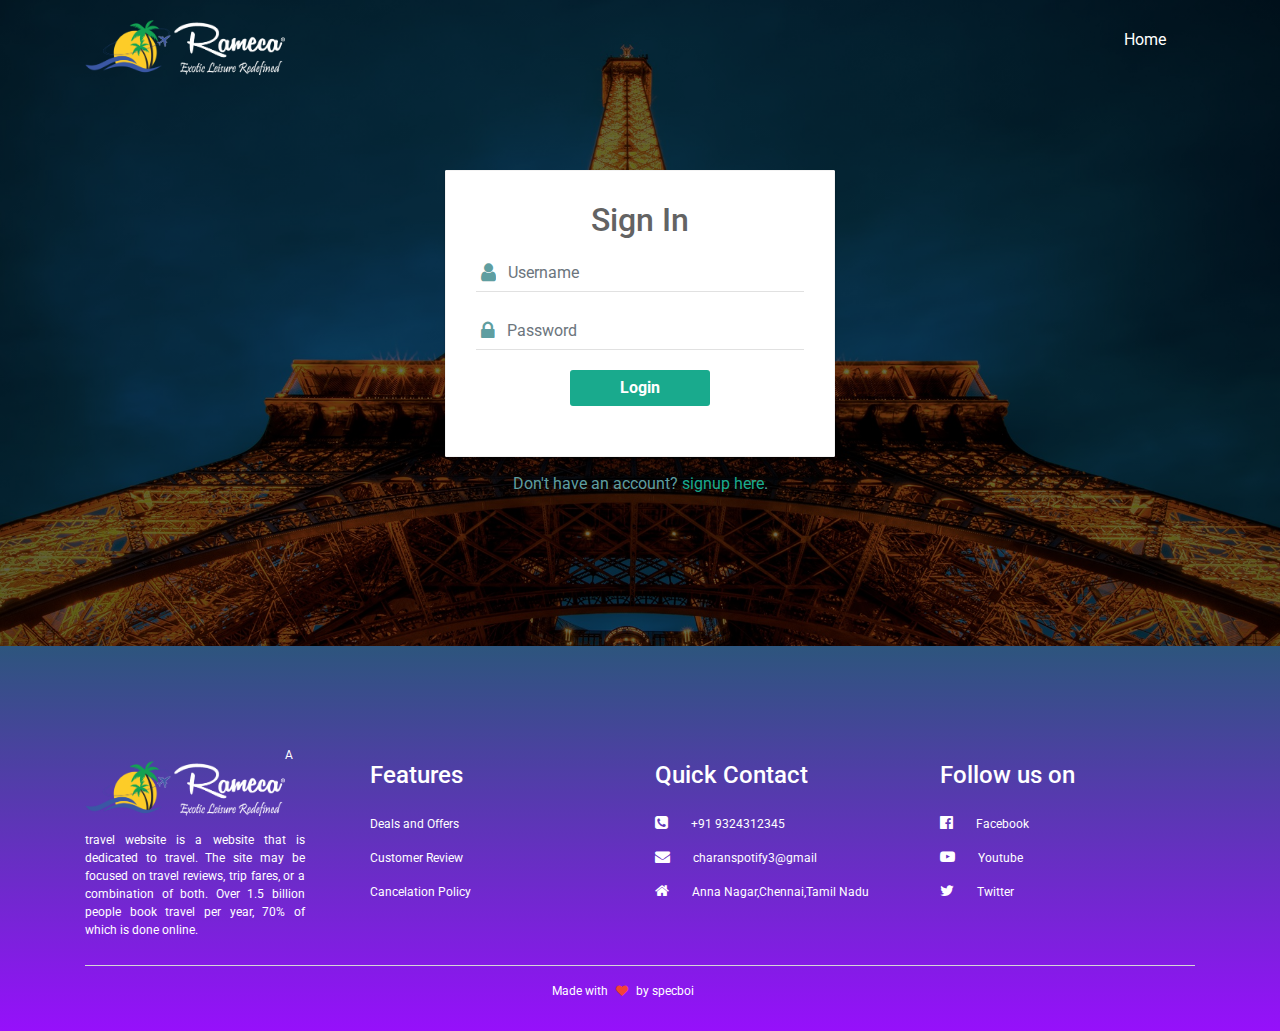
<file: login.html>
<!DOCTYPE html>
<html lang="en">
<head>
<meta charset="utf-8">
<meta name="viewport" content="width=device-width, initial-scale=1, shrink-to-fit=no">
<title>Login</title>
<link rel="stylesheet" href="https://fonts.googleapis.com/css?family=Roboto:400,700">
<link rel="stylesheet" href="https://stackpath.bootstrapcdn.com/bootstrap/4.5.0/css/bootstrap.min.css">
<link rel="stylesheet" href="https://maxcdn.bootstrapcdn.com/font-awesome/4.7.0/css/font-awesome.min.css">
<link rel="icon" type="image/png" href="images/logo1.png"/>
<script src="https://code.jquery.com/jquery-3.5.1.min.js"></script>
<script src="https://cdn.jsdelivr.net/npm/popper.js@1.16.0/dist/umd/popper.min.js"></script>
<script src="https://stackpath.bootstrapcdn.com/bootstrap/4.5.0/js/bootstrap.min.js"></script>
<style>
body {
	color: #999;
	background: #f5f5f5;
	font-family: 'Roboto', sans-serif;
}
.form-control, .form-control:focus, .input-group-addon {
	border-color: #e1e1e1;
	border-radius: 0;
}
.signup-form {
	width: 390px;
	margin: 0 auto;
	padding: 150px 0;
}
.signup-form h2 {
	color: #636363;
	margin: 0 0 15px;
	text-align: center;
}
.signup-form .lead {
	font-size: 14px;
	margin-bottom: 30px;
	text-align: center;
}
.signup-form form {		
	border-radius: 1px;
	margin-bottom: 15px;
	background: #fff;
	border: 1px solid #f3f3f3;
	box-shadow: 0px 2px 2px rgba(0, 0, 0, 0.3);
	padding: 30px;
}
.signup-form .form-group {
	margin-bottom: 20px;
}
.signup-form label {
	font-weight: normal;
	font-size: 13px;
}
.signup-form .form-control {
	min-height: 38px;
	box-shadow: none !important;
	border-width: 0 0 1px 0;
}	
.signup-form .input-group-addon {
	max-width: 42px;
	text-align: center;
	background: none;
	border-bottom: 1px solid #e1e1e1;
	padding-left: 5px;
}
.signup-form .btn, .signup-form .btn:active {        
	font-size: 16px;
	font-weight: bold;
	background: #19aa8d !important;
	border-radius: 3px;
	border: none;
	min-width: 140px;
}
.signup-form .btn:hover, .signup-form .btn:focus {
	background: #179b81 !important;
}
.signup-form a {
	color: #19aa8d;
	text-decoration: none;
}	
.signup-form a:hover {
	text-decoration: underline;
}
.signup-form .fa {
	font-size: 21px;
	position: relative;
	top: 8px;
}
.signup-form .fa-paper-plane {
	font-size: 17px;
}
.signup-form .fa-check {
	color: #fff;
	left: 9px;
	top: 18px;
	font-size: 7px;
	position: absolute;
}

.hero
{
    height: 100%;
  background-image:linear-gradient(rgba(0,0,0,0.6),rgba(0,0,0,0.6)),url(images/et.jpg);
  background-size: cover;
  background-position: center;
  background-attachment: fixed;
  padding-top: 20px;
  text-align: center;
  color:cadetblue;
}

.footer
{
    padding: 100px 20px 15px;
    background-image:linear-gradient(#2d557d,#9610fb);
    color: #fff;

}
.footer-logo
{
    width: 150px;
    margin-top: 15px;
    margin-bottom:15px;
}

.footer h4
{
  text-align: left;
  margin-top: 15px;
  margin-bottom:25px;

}
.footer p
{
    font-size: 12px;
    text-align: justify;
    padding-right: 35px;
}
.footer .row .fa
{
    padding-right: 20px;
    font-size: 15px;

}
.footer hr
{
    margin-top:10px;
    background: #efefef;
}
.fa-heart
{
    margin: 0 5px;
    color: #f44336;
}
.footer .copyright
{
    text-align: center;
}
.hero img
{
    float: left;
    width: 200px;
}
.login-btn
{
    width: 100px;
    padding: 8px 0;
    outline: none !important;
    border: none !important;
    border-radius: 50px;
    background: transparent;
    color: #fff;
    float: right;
}
.signup-btn
{
  width: 100px;
  padding: 8px 0;
  outline: none !important;
  border: none !important;
  border-radius: 50px;
  background: transparent;
  color: #fff;
  float: right;
}
</style>
</head>
<body class="hero">

    <div class="container" >
        <img src="images/logo.png">
        
        <a href="index.html"> <button type="button" class="signup-btn">Home</button> </a>
        
   </div>
    
<div class="signup-form">	
    
    <form action="validation.php" method="post">
		<h2>Sign In</h2>
		
        <div class="form-group">
			<div class="input-group">
				<span class="input-group-addon"><i class="fa fa-user"></i></span>
				<input type="text" class="form-control" name="username" placeholder="Username" required="required">
			</div>
        </div>
        
		<div class="form-group">
			<div class="input-group">
				<span class="input-group-addon"><i class="fa fa-lock"></i></span>
				<input type="text" class="form-control" name="password" placeholder="Password" required="required">
			</div>
        </div>
		
              
		<div class="form-group">
            <a href="index1.html"><input type="submit" class="btn btn-primary " value="Login"></input></a>
        </div>
		
    </form>
	<div class="text-center">Don't have an account? <a href="signup.html">signup here</a>.</div>
</div>

<section class="footer">
    <div class="container">
        <div class="row">
            <div class="col-md-3">
                <img src="images/logo.png" class="footer-logo">
                <p>A travel website is a website that is dedicated to travel. The site may be focused on travel reviews, trip fares, or a combination of both. Over 1.5 billion people book travel per year, 70% of which is done online.</p>
            </div>
            <div class="col-md-3">
                <h4>Features</h4>
                <p>Deals and Offers</p>
                <p>Customer Review</p>
                <p>Cancelation Policy</p>
            </div>
            <div class="col-md-3">
                <h4>Quick Contact</h4>
                <p><i class="fa fa-phone-square"></i> +91 9324312345</p>
                <p><i class="fa fa-envelope"></i> charanspotify3@gmail</p>
                <p><i class="fa fa-home"></i> Anna Nagar,Chennai,Tamil Nadu</p>
                
            </div>
            <div class="col-md-3">
                <h4>Follow us on</h4>
                <p><i class="fa fa-facebook-official"></i> Facebook</p>
                <p><i class="fa fa-youtube-play"></i> Youtube</p>
                <p><i class="fa fa-twitter"></i> Twitter</p>

            </div>
            
        </div><hr>
              <p class="copyright">Made with <i class="fa fa-heart"></i> by specboi </p>
        </div>
</section>
</body>
</html>
</file>
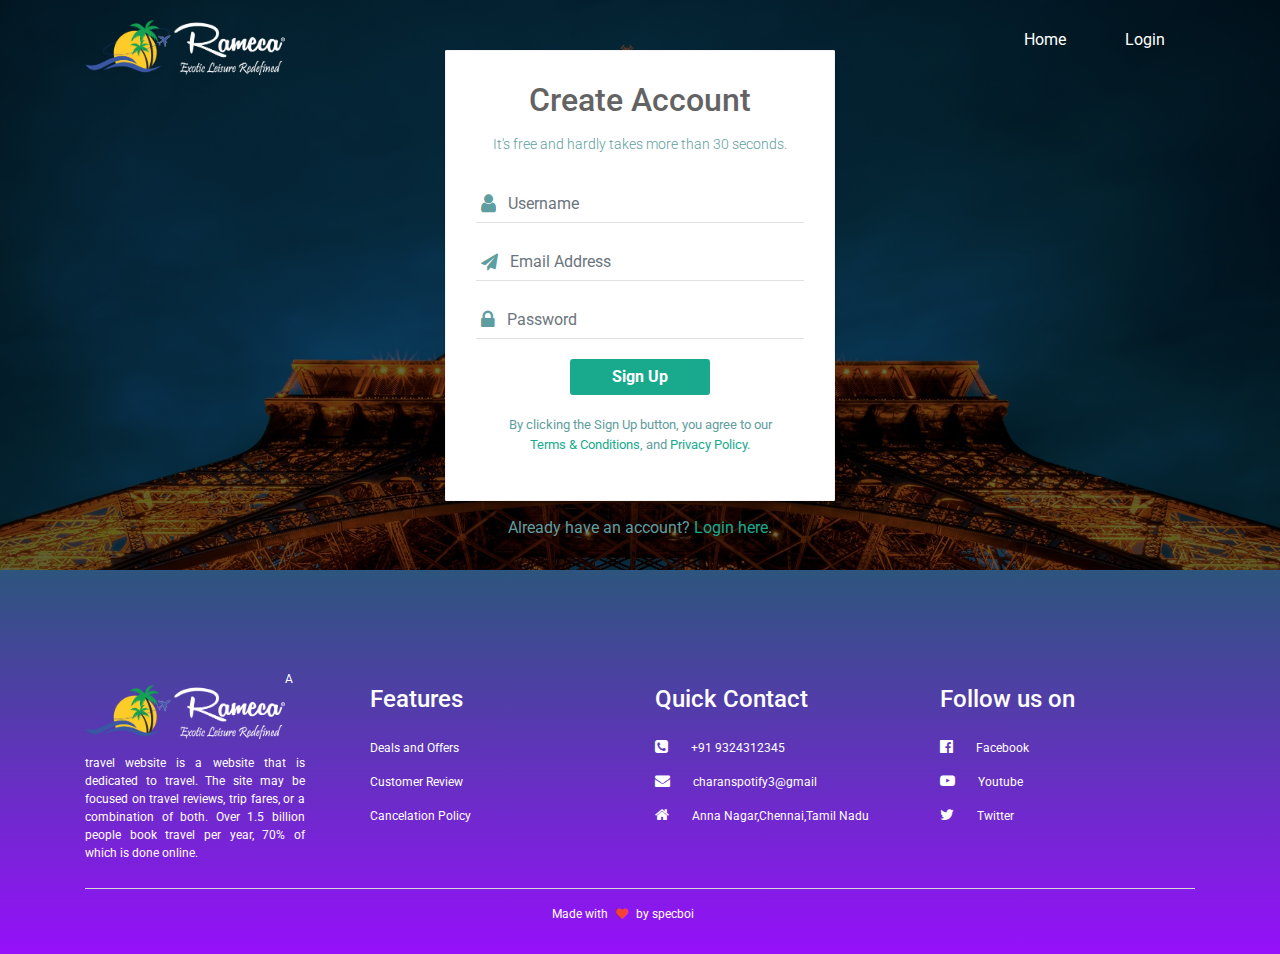
<file: signup.html>
<!DOCTYPE html>
<html lang="en">
<head>
<meta charset="utf-8">
<meta name="viewport" content="width=device-width, initial-scale=1, shrink-to-fit=no">
<title>signup-form</title>
<link rel="stylesheet" href="https://fonts.googleapis.com/css?family=Roboto:400,700">
<link rel="stylesheet" href="https://stackpath.bootstrapcdn.com/bootstrap/4.5.0/css/bootstrap.min.css">
<link rel="stylesheet" href="https://maxcdn.bootstrapcdn.com/font-awesome/4.7.0/css/font-awesome.min.css">
<link rel="icon" type="image/png" href="images/logo1.png"/>
<script src="https://code.jquery.com/jquery-3.5.1.min.js"></script>
<script src="https://cdn.jsdelivr.net/npm/popper.js@1.16.0/dist/umd/popper.min.js"></script>
<script src="https://stackpath.bootstrapcdn.com/bootstrap/4.5.0/js/bootstrap.min.js"></script>
<style>
body {
	color: #999;
	background: #f5f5f5;
	font-family: 'Roboto', sans-serif;
}
.form-control, .form-control:focus, .input-group-addon {
	border-color: #e1e1e1;
	border-radius: 0;
}
.signup-form {
	width: 390px;
	margin: 0 auto;
	padding: 30px 0;
}
.signup-form h2 {
	color: #636363;
	margin: 0 0 15px;
	text-align: center;
}
.signup-form .lead {
	font-size: 14px;
	margin-bottom: 30px;
	text-align: center;
}
.signup-form form {		
	border-radius: 1px;
	margin-bottom: 15px;
	background: #fff;
	border: 1px solid #f3f3f3;
	box-shadow: 0px 2px 2px rgba(0, 0, 0, 0.3);
	padding: 30px;
}
.signup-form .form-group {
	margin-bottom: 20px;
}
.signup-form label {
	font-weight: normal;
	font-size: 13px;
}
.signup-form .form-control {
	min-height: 38px;
	box-shadow: none !important;
	border-width: 0 0 1px 0;
}	
.signup-form .input-group-addon {
	max-width: 42px;
	text-align: center;
	background: none;
	border-bottom: 1px solid #e1e1e1;
	padding-left: 5px;
}
.signup-form .btn, .signup-form .btn:active {        
	font-size: 16px;
	font-weight: bold;
	background: #19aa8d !important;
	border-radius: 3px;
	border: none;
	min-width: 140px;
}
.signup-form .btn:hover, .signup-form .btn:focus {
	background: #179b81 !important;
}
.signup-form a {
	color: #19aa8d;
	text-decoration: none;
}	
.signup-form a:hover {
	text-decoration: underline;
}
.signup-form .fa {
	font-size: 21px;
	position: relative;
	top: 8px;
}
.signup-form .fa-paper-plane {
	font-size: 17px;
}
.signup-form .fa-check {
	color: #fff;
	left: 9px;
	top: 18px;
	font-size: 7px;
	position: absolute;
}

.hero
{
    height: 100%;
  background-image:linear-gradient(rgba(0,0,0,0.6),rgba(0,0,0,0.6)),url(images/et.jpg);
  background-size: cover;
  background-position: center;
  background-attachment: fixed;
  padding-top: 20px;
  text-align: center;
  color:cadetblue;
}

.footer
{
    padding: 100px 20px 15px;
    background-image:linear-gradient(#2d557d,#9610fb);
    color: #fff;

}
.footer-logo
{
    width: 150px;
    margin-top: 15px;
    margin-bottom:15px;
}

.footer h4
{
  text-align: left;
  margin-top: 15px;
  margin-bottom:25px;

}
.footer p
{
    font-size: 12px;
    text-align: justify;
    padding-right: 35px;
}
.footer .row .fa
{
    padding-right: 20px;
    font-size: 15px;

}
.footer hr
{
    margin-top:10px;
    background: #efefef;
}
.fa-heart
{
    margin: 0 5px;
    color: #f44336;
}
.footer .copyright
{
    text-align: center;
}
.hero img
{
    float: left;
    width: 200px;
}
.login-btn
{
    width: 100px;
    padding: 8px 0;
    outline: none !important;
    border: none !important;
    border-radius: 50px;
    background: transparent;
    color: #fff;
    float: right;
}
.signup-btn
{
  width: 100px;
  padding: 8px 0;
  outline: none !important;
  border: none !important;
  border-radius: 50px;
  background: transparent;
  color: #fff;
  float: right;
}
</style>
</head>
<body class="hero">

    <div class="container" >
        <img src="images/logo.png">
        <a href="login.html"> <button type="button" class="login-btn">Login</button> </a>
        <a href="index.html"> <button type="button" class="signup-btn">Home</button> </a>
        
   </div>
    
<div class="signup-form">	
    
    <form action="register.php" method="post">
		<h2>Create Account</h2>
		<p class="lead">It's free and hardly takes more than 30 seconds.</p>
        <div class="form-group">
			<div class="input-group">
				<span class="input-group-addon"><i class="fa fa-user"></i></span>
				<input type="text" class="form-control" name="username" placeholder="Username" required="required">
			</div>
        </div>
        <div class="form-group">
			<div class="input-group">
				<span class="input-group-addon"><i class="fa fa-paper-plane"></i></span>
				<input type="email" class="form-control" name="email" placeholder="Email Address" required="required">
			</div>
        </div>
		<div class="form-group">
			<div class="input-group">
				<span class="input-group-addon"><i class="fa fa-lock"></i></span>
				<input type="text" class="form-control" name="password" placeholder="Password" required="required">
			</div>
        </div>
		     
		<div class="form-group">
            <input type="submit" class="btn btn-primary" name="register" value="Sign Up"></input>
        </div>
		<p class="small text-center">By clicking the Sign Up button, you agree to our <br><a href="#">Terms &amp; Conditions</a>, and <a href="#">Privacy Policy</a>.</p>
    </form>
	<div class="text-center">Already have an account? <a href="login.html">Login here</a>.</div>
</div>

<section class="footer">
    <div class="container">
        <div class="row">
            <div class="col-md-3">
                <img src="images/logo.png" class="footer-logo">
                <p>A travel website is a website that is dedicated to travel. The site may be focused on travel reviews, trip fares, or a combination of both. Over 1.5 billion people book travel per year, 70% of which is done online.</p>
            </div>
            <div class="col-md-3">
                <h4>Features</h4>
                <p>Deals and Offers</p>
                <p>Customer Review</p>
                <p>Cancelation Policy</p>
            </div>
            <div class="col-md-3">
                <h4>Quick Contact</h4>
                <p><i class="fa fa-phone-square"></i> +91 9324312345</p>
                <p><i class="fa fa-envelope"></i> charanspotify3@gmail</p>
                <p><i class="fa fa-home"></i> Anna Nagar,Chennai,Tamil Nadu</p>
                
            </div>
            <div class="col-md-3">
                <h4>Follow us on</h4>
                <p><i class="fa fa-facebook-official"></i> Facebook</p>
                <p><i class="fa fa-youtube-play"></i> Youtube</p>
                <p><i class="fa fa-twitter"></i> Twitter</p>

            </div>
            
        </div><hr>
              <p class="copyright">Made with <i class="fa fa-heart"></i> by specboi </p>
        </div>
</section>
</body>
</html>
</file>
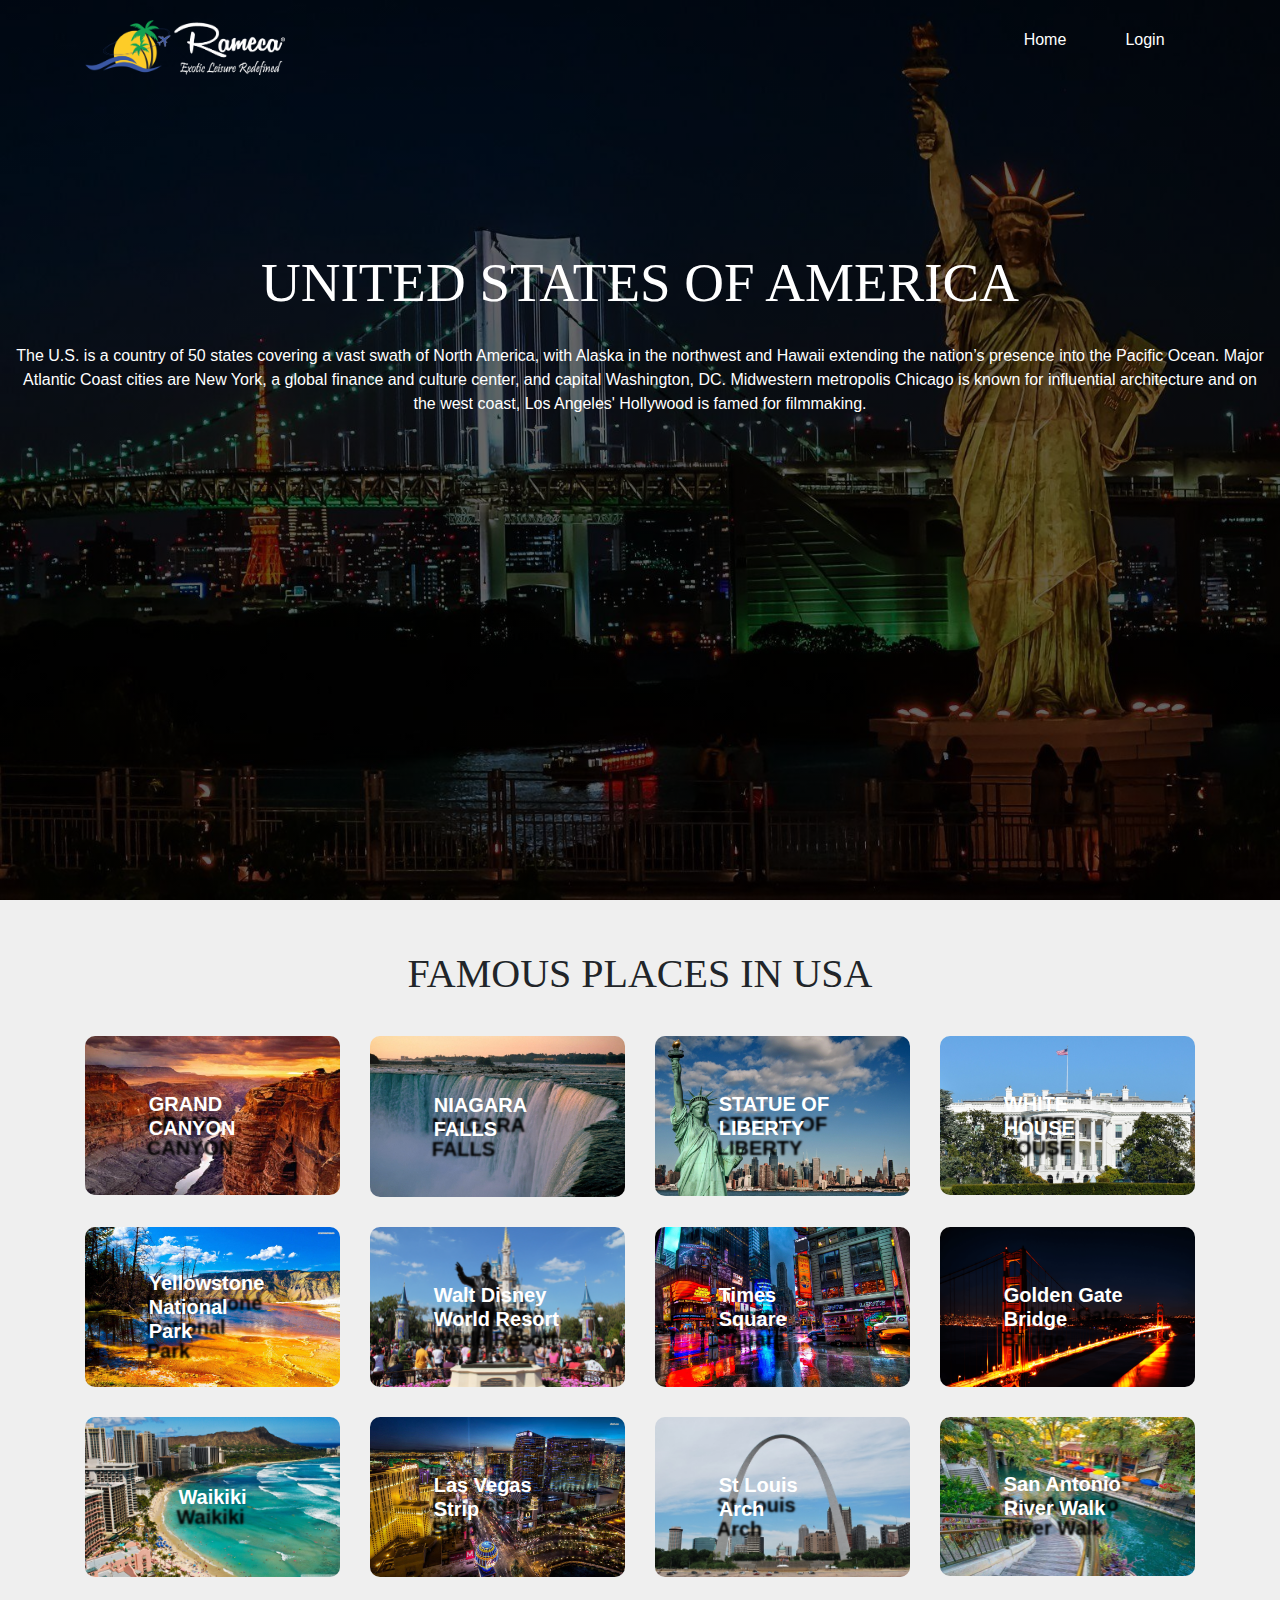
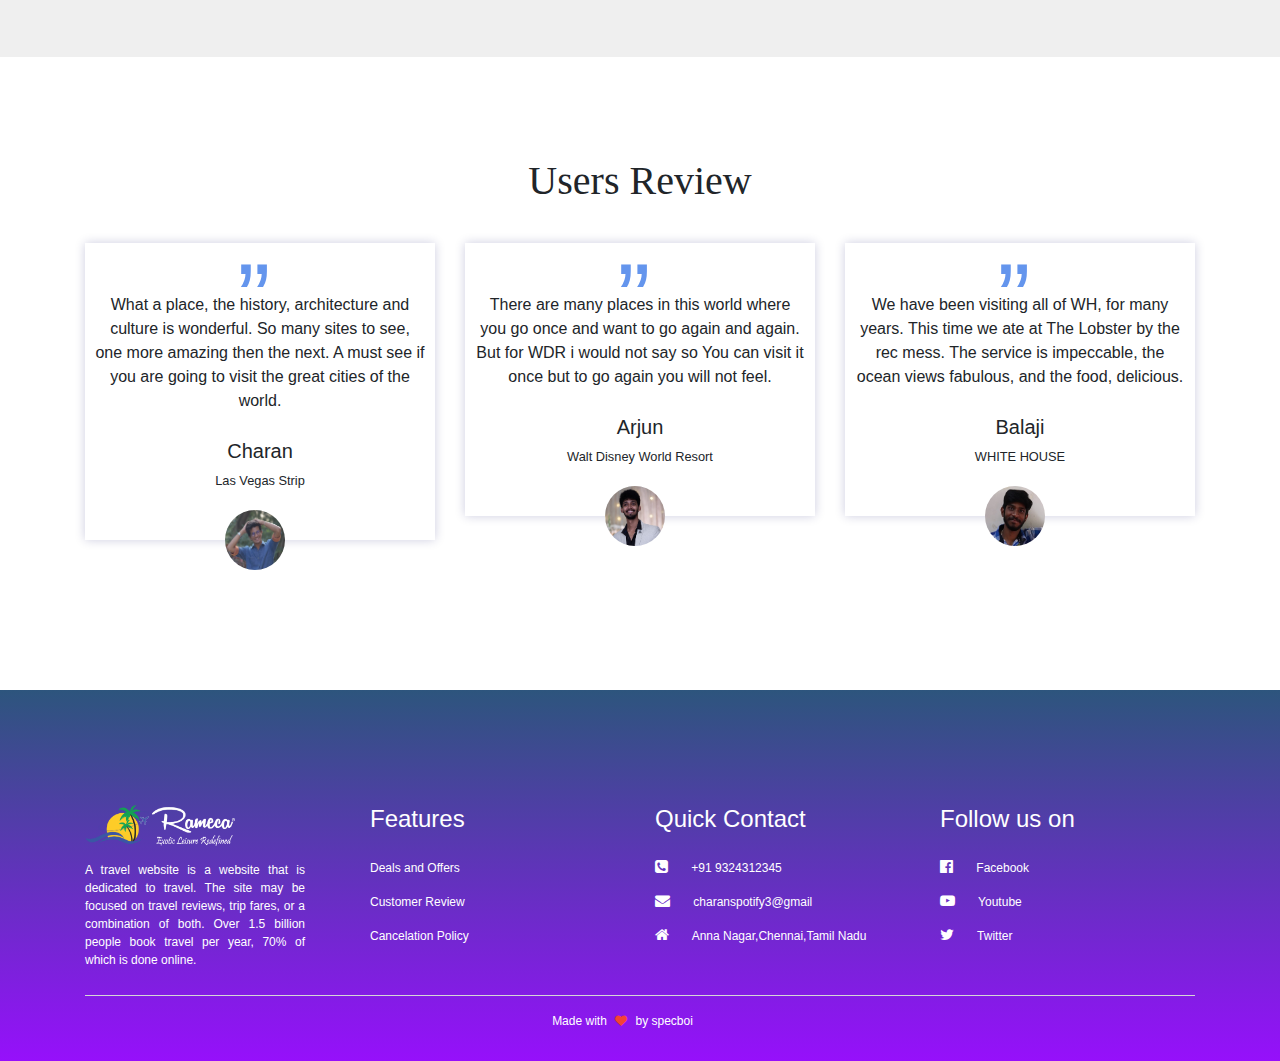
<file: us.html>
<html>
<head>
    <title>Famous Places in USA</title>
    <link rel="stylesheet" href="style.css">
    <link rel="stylesheet" href="https://stackpath.bootstrapcdn.com/font-awesome/4.7.0/css/font-awesome.min.css">
    <meta name="viewport" content="width=device-width,initial-scale=1.0">
    <link rel="stylesheet" href="https://stackpath.bootstrapcdn.com/bootstrap/4.5.2/css/bootstrap.min.css">
    <link rel="icon" type="image/png" href="images/us.png"/>
</head> 
<body>
    <section class="header2">
        <div class="container" >
            <img src="images/logo.png">
            <a href="login.html"> <button type="button" class="login-btn">Login</button> </a>  
            <a href="index.html"> <button type="button" class="home-btn">Home</button> </a>
       </div>  
        <h1>UNITED STATES OF AMERICA</h1>
        <div class="us-info">
            <p>The U.S. is a country of 50 states covering a vast swath of North America, with Alaska in the northwest and Hawaii extending the nation’s presence into the Pacific Ocean. Major Atlantic Coast cities are New York, a global finance and culture center, and capital Washington, DC. Midwestern metropolis Chicago is known for influential architecture and on the west coast, Los Angeles' Hollywood is famed for filmmaking.</p>
        </div>
    </section>
    <section class="famous2">
        <h1>FAMOUS PLACES IN USA</h1>
        <div class="container">
            <div class="row">
            <div class="col-md-3">
                <div class="gallery-box">
                   <a href="https://www.google.com/search?safe=active&rlz=1C1CHBF_enIN866IN866&sxsrf=ALeKk00yi9Xx3zNnMJYdY5OakLRaAH9-WQ%3A1602238247945&ei=JzeAX-2cOc769QO2s6-YCA&q=GRAND+CANYON&oq=GRAND+CANYON&gs_lcp=[base64]&sclient=psy-ab&ved=0ahUKEwitzPTMoqfsAhVOfX0KHbbZC4MQ4dUDCA0&uact=5"><img src="images/travel 16.jpg"></a>
                    <h4>GRAND CANYON</h4>   
                </div>  
            </div> 
            <div class="col-md-3">
                <div class="gallery-box">
                   <a href="https://www.google.com/search?safe=active&rlz=1C1CHBF_enIN866IN866&sxsrf=ALeKk00QK5oQk8IHWs75sdwL8PQGhZG88A%3A1602238395913&ei=uzeAX7ymN4ee9QO5_4PQCA&q=niagara+falls+usa&oq=niagara+falls&gs_lcp=CgZwc3ktYWIQARgDMgQIABBHMgQIABBHMgQIABBHMgQIABBHMgQIABBHMgQIABBHMgQIABBHMgQIABBHUABYAGCtR2gAcAJ4AIABAIgBAJIBAJgBAKoBB2d3cy13aXrIAQjAAQE&sclient=psy-ab"><img src="images/travel 17.jpg"></a>
                    <h4>NIAGARA FALLS</h4>   
                </div>  
            </div> 
            <div class="col-md-3">
                <div class="gallery-box">
                   <a href="https://www.google.com/search?safe=active&rlz=1C1CHBF_enIN866IN866&sxsrf=ALeKk03ND0_KiQ8pLnRIqv9Po9C9raLUKg%3A1602238406267&ei=xjeAX-j2D8799QPtlbmwCA&q=statue+of+liberty&gs_ssp=eJzj4tDP1TcwNyqwMGC0UjWosLBMNjI1sDQwNLJMNjYzTrEyqDAxSDZLNDU3N0gByhgZJXkJFpcklpSmKuSnKeRkJqUWlVQCAE56Ev8&oq=st&gs_lcp=[base64]&sclient=psy-ab"><img src="images/travel 18.jpg"></a>
                    <h4>STATUE OF LIBERTY</h4>   
                </div>  
            </div> 
            <div class="col-md-3">
                <div class="gallery-box">
                    <a href="https://www.google.com/search?safe=active&rlz=1C1CHBF_enIN866IN866&sxsrf=ALeKk00LGaAmv7DZ-IRPXSk-O1JTowli9g:1602238499445&q=White+House&stick=[base64]&sa=X&ved=2ahUKEwjxhOvEo6fsAhVQAXIKHdzyB4MQ6RMwMnoECBYQAg&biw=1366&bih=657"><img src="images/travel 19.jpg"></a>
                    <h4>WHITE HOUSE</h4>   
                </div>  
            </div>  
            <div class="col-md-3">
                <div class="gallery-box">
                    <a href="https://www.google.com/search?safe=active&rlz=1C1CHBF_enIN866IN866&biw=1366&bih=657&sxsrf=ALeKk02T7JFuYlcl8tUylKNDGaqKEeHkzQ%3A1602238505096&ei=KTiAX-6zBcKR9QPnwo2QCA&q=Yellowstone+National+Park&oq=Yellowstone+National+Park&gs_lcp=[base64]&sclient=psy-ab&ved=0ahUKEwiu7MPHo6fsAhXCSH0KHWdhA4IQ4dUDCA0&uact=5"><img src="images/travel 20.jpg"></a>
                    <h4> Yellowstone National Park</h4>   
                </div>  
            </div> 
            <div class="col-md-3">
                <div class="gallery-box">
                   <a href="https://www.google.com/search?safe=active&rlz=1C1CHBF_enIN866IN866&biw=1366&bih=657&sxsrf=ALeKk010H721NSsJsTtGoSbIzw7IwXBe_Q%3A1602238543092&ei=TziAX42NBcX8rQHjupiwCA&q=walt+disney+world+resort&gs_ssp=eJzj4tDP1TewTDLMNmC0UjWosLBISTFPTTUzNklOTDRNM7cyqEg0N0w1tjRMSzEwTE4zTDTwkihPzClRSMkszkutVCjPL8pJUShKLc4vKgEAMGgXeg&oq=wa&gs_lcp=[base64]&sclient=psy-ab"><img src="images/travel 21.jpg"></a>
                    <h4>Walt Disney World Resort</h4>   
                </div>  
            </div> 
            <div class="col-md-3">
                <div class="gallery-box">
                    <a href="https://www.google.com/search?safe=active&rlz=1C1CHBF_enIN866IN866&sxsrf=ALeKk00MAem0f1whM-RoMqMvRCvXG7gdRg:1602238618172&q=times+square&spell=1&sa=X&ved=2ahUKEwj5tLn9o6fsAhXGWisKHVznAIUQBSgAegQIGhAq&biw=1366&bih=657"><img src="images/travel 22.jpg"></a>
                    <h4>Times Square</h4>   
                </div>  
            </div> 
            <div class="col-md-3">
                <div class="gallery-box">
                   <a href="https://www.google.com/search?gs_ssp=eJzj4tDP1TcwNi0wNmC0UjWosDCwMLUwS0lNA4NkYyuDiuSU1BRDY0tzC2NzA1NTA0svofT8nJTUPIX0xJJUhaSizJT0VACbKRRl&q=golden+gate+bridge&rlz=1C1CHBF_enIN866IN866&oq=golde&aqs=chrome.1.69i57j46i67i175i199j0i67j46i433j46j0j69i60l2.2272j0j7&sourceid=chrome&ie=UTF-8"><img src="images/travel 23.png"></a>
                    <h4>Golden Gate Bridge</h4>   
                </div>  
            </div> 
            <div class="col-md-3">
                <div class="gallery-box">
                    <a href="https://www.google.com/search?safe=active&rlz=1C1CHBF_enIN866IN866&sxsrf=ALeKk038Sita91IivBuOnRTORP3Zav1TuA%3A1602238663479&ei=xziAX5zlHMbt9QPSnIGwCA&q=waikiki+beach&gs_ssp=eJzj4tDP1TdIN09PM2D04i1PzMwGQoWk1MTkDABgvAf9&oq=waiki&gs_lcp=[base64]&sclient=psy-ab"><img src="images/travel 24.jpg"></a>
                    <h4>Waikiki</h4>   
                </div>  
            </div> 
            <div class="col-md-3">
                <div class="gallery-box">
                   <a href="https://www.google.com/search?safe=active&rlz=1C1CHBF_enIN866IN866&sxsrf=ALeKk039dY1k_hbgginnYO62t3tjinc22A%3A1602238701451&ei=7TiAX8H_GpW7rQG87LGwCA&q=las+vegas+strip&gs_ssp=eJzj4tTP1TcwssyxMDNg9OLPSSxWKEtNB5LFJUWZBQBu-wim&oq=las+&gs_lcp=[base64]&sclient=psy-ab"><img src="images/travel 25.jpg"></a>
                    <h4>Las Vegas Strip</h4>   
                </div>  
            </div> 
            <div class="col-md-3">
                <div class="gallery-box">
                   <a href="https://www.google.com/search?safe=active&rlz=1C1CHBF_enIN866IN866&sxsrf=ALeKk01St44g8A6DFkRVZPy2r4BNftXSmA%3A1602238743310&ei=FzmAX97BEoT1rQHgwL3ACA&q=St+Louis+Arch&oq=St+Louis+Arch&gs_lcp=[base64]&sclient=psy-ab&ved=0ahUKEwieqY-5pKfsAhWEeisKHWBgD4gQ4dUDCA0&uact=5"><img src="images/travel 26.jpg"></a>
                    <h4>St Louis Arch</h4>   
                </div>  
            </div> 
            <div class="col-md-3">
                <div class="gallery-box">
                   <a href="https://www.google.com/search?safe=active&rlz=1C1CHBF_enIN866IN866&sxsrf=ALeKk002JsjXz9ahF75aodq1UOlMfrGT0A%3A1602238781056&ei=PTmAX_X9ApPWz7sPpZa9iA0&q=San+Antonio+River+Walk&oq=San+Antonio+River+Walk&gs_lcp=[base64]&sclient=psy-ab&ved=0ahUKEwi1kI_LpKfsAhUT63MBHSVLD9EQ4dUDCA0&uact=5"><img src="images/travel 27.jpg"></a>
                    <h4>San Antonio River Walk</h4>   
                </div>  
            </div> 
            </div>
            </div>
    </section>

    <section class="users-feedback">
        <h1>Users Review</h1>  
        <div class="container">
            <div class="row">
                <div class="col-md-4">
                     <div class="user-review">
                        <p>What a place, the history, architecture and culture is wonderful. So many sites to see, one more amazing then the next. A must see if you are going to visit the great cities of the world.</p> 
                        <h5>Charan</h5>  
                        <small>Las Vegas Strip</small>
                     </div>
                     <img src="images/user1.jpg">
                </div>
                <div class="col-md-4">
                    <div class="user-review">
                        <p>There are many places in this world where you go once and want to go again and again. But for WDR i would not say so You can visit it once but to go again you will not feel.</p> 
                        <h5>Arjun</h5>  
                        <small>Walt Disney World Resort</small>
                     </div>
                     <img src="images/user2.jpg">
                </div>
                <div class="col-md-4">
                    <div class="user-review">
                        <p>We have been visiting all of WH, for many years. This time we ate at The Lobster by the rec mess. The service is impeccable, the ocean views fabulous, and the food, delicious.</p> 
                        <h5>Balaji</h5>  
                        <small>WHITE HOUSE</small>
                     </div>
                     <img src="images/user3.jpg">
                </div>
            </div>
        </div>
        </section>


    <section class="footer">
        <div class="container">
            <div class="row">
                <div class="col-md-3">
                    <img src="images/logo.png" class="footer-logo">
                    <p>A travel website is a website that is dedicated to travel. The site may be focused on travel reviews, trip fares, or a combination of both. Over 1.5 billion people book travel per year, 70% of which is done online.</p>
                </div>
                <div class="col-md-3">
                    <h4>Features</h4>
                    <p>Deals and Offers</p>
                    <p>Customer Review</p>
                    <p>Cancelation Policy</p>
                </div>
                <div class="col-md-3">
                    <h4>Quick Contact</h4>
                    <p><i class="fa fa-phone-square"></i> +91 9324312345</p>
                    <p><i class="fa fa-envelope"></i> charanspotify3@gmail</p>
                    <p><i class="fa fa-home"></i> Anna Nagar,Chennai,Tamil Nadu</p>
                    
                </div>
                <div class="col-md-3">
                    <h4>Follow us on</h4>
                    <p><i class="fa fa-facebook-official"></i> Facebook</p>
                    <p><i class="fa fa-youtube-play"></i> Youtube</p>
                    <p><i class="fa fa-twitter"></i> Twitter</p>
    
                </div>
                
            </div><hr>
                  <p class="copyright">Made with <i class="fa fa-heart"></i> by specboi </p>
            </div>
    </section>
</body>
</html>
</file>
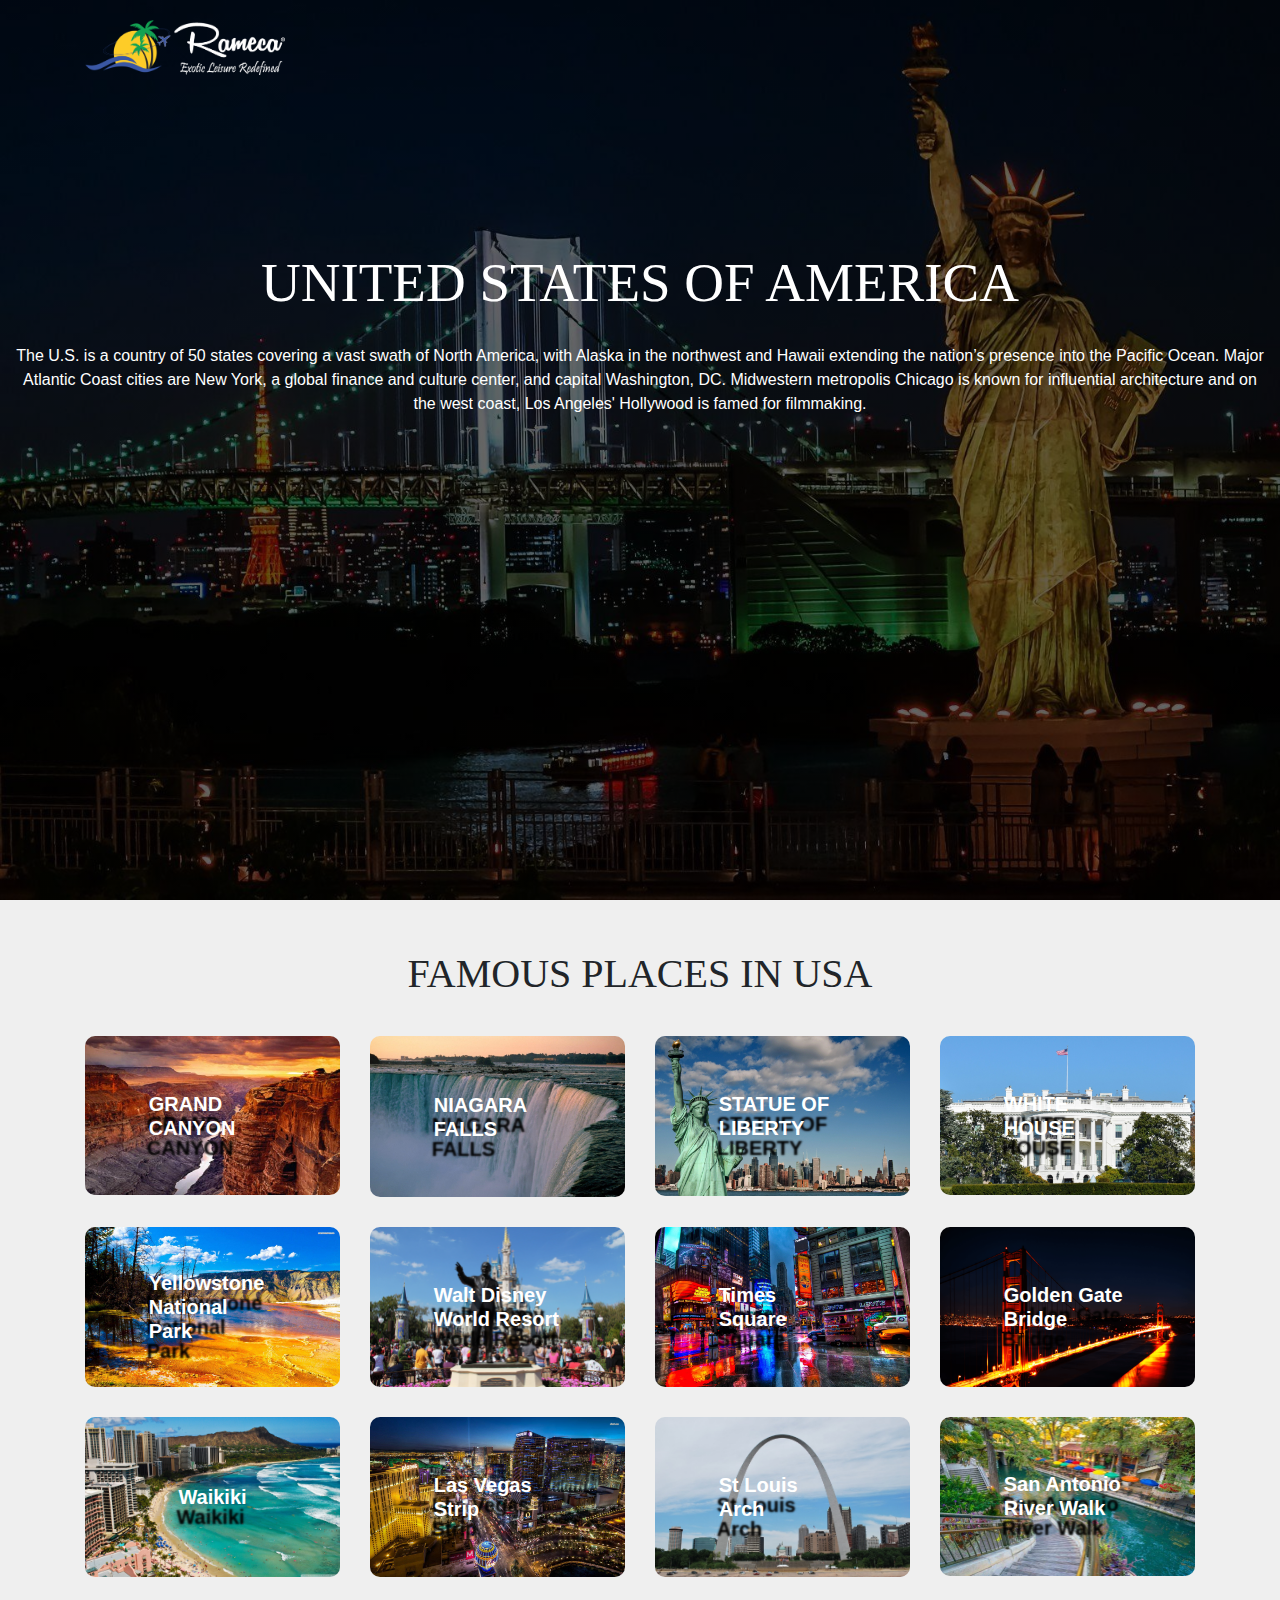
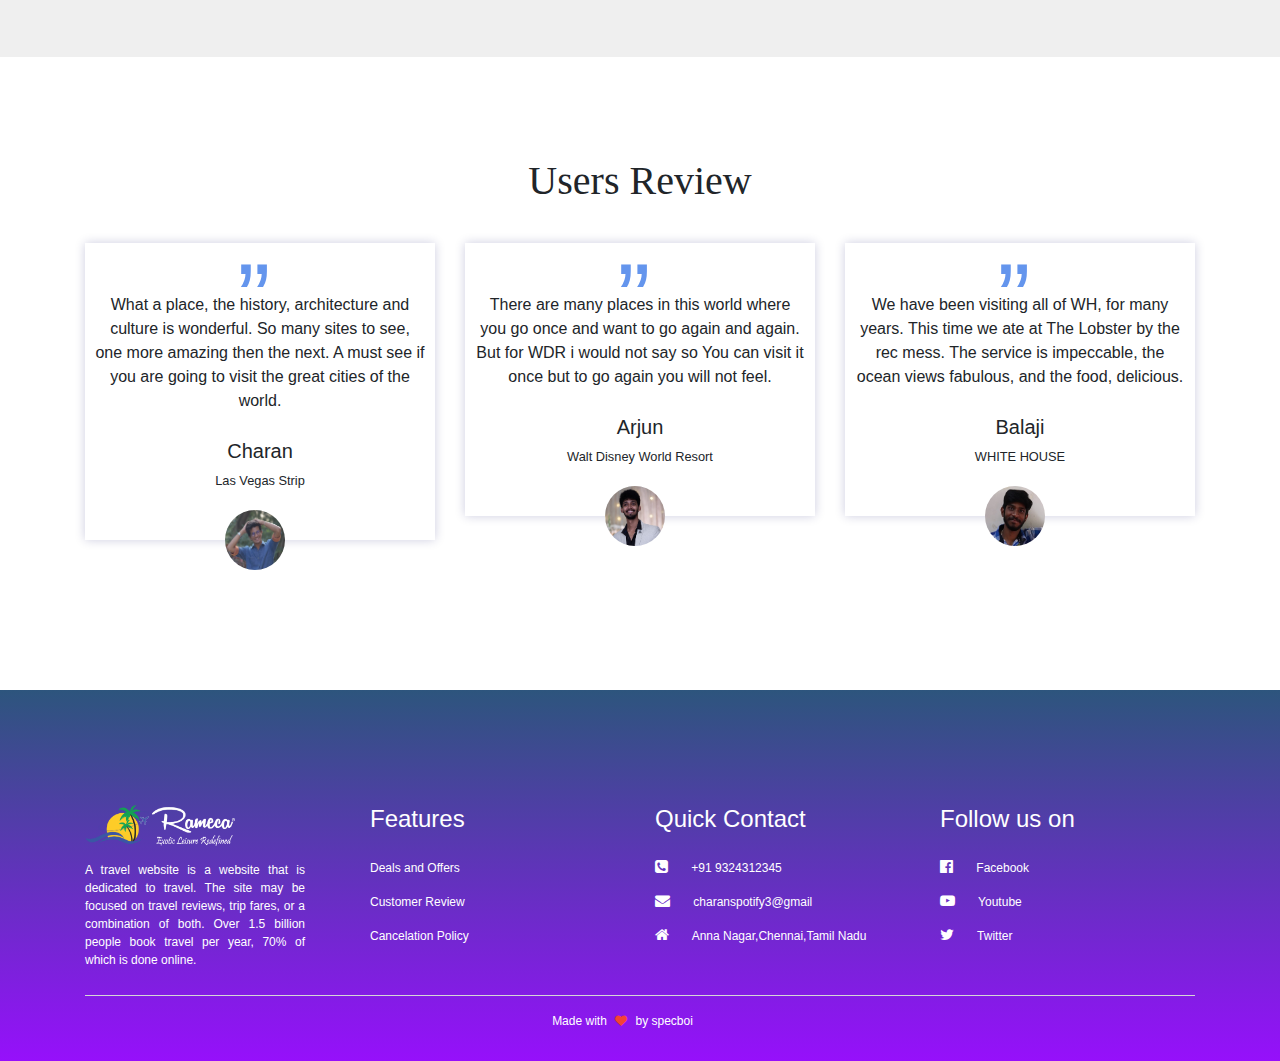
<file: us1.html>
<html>
<head>
    <title>Famous Places in USA</title>
    <link rel="stylesheet" href="style.css">
    <link rel="stylesheet" href="https://stackpath.bootstrapcdn.com/font-awesome/4.7.0/css/font-awesome.min.css">
    <meta name="viewport" content="width=device-width,initial-scale=1.0">
    <link rel="stylesheet" href="https://stackpath.bootstrapcdn.com/bootstrap/4.5.2/css/bootstrap.min.css">
    <link rel="icon" type="image/png" href="images/us.png"/>
</head> 
<body>
    <section class="header2">
        <div class="container" >
            <img src="images/logo.png">
            
       </div>  
        <h1>UNITED STATES OF AMERICA</h1>
        <div class="us-info">
            <p>The U.S. is a country of 50 states covering a vast swath of North America, with Alaska in the northwest and Hawaii extending the nation’s presence into the Pacific Ocean. Major Atlantic Coast cities are New York, a global finance and culture center, and capital Washington, DC. Midwestern metropolis Chicago is known for influential architecture and on the west coast, Los Angeles' Hollywood is famed for filmmaking.</p>
        </div>
    </section>
    <section class="famous2">
        <h1>FAMOUS PLACES IN USA</h1>
        <div class="container">
            <div class="row">
            <div class="col-md-3">
                <div class="gallery-box">
                   <a href="https://www.google.com/search?safe=active&rlz=1C1CHBF_enIN866IN866&sxsrf=ALeKk00yi9Xx3zNnMJYdY5OakLRaAH9-WQ%3A1602238247945&ei=JzeAX-2cOc769QO2s6-YCA&q=GRAND+CANYON&oq=GRAND+CANYON&gs_lcp=[base64]&sclient=psy-ab&ved=0ahUKEwitzPTMoqfsAhVOfX0KHbbZC4MQ4dUDCA0&uact=5"><img src="images/travel 16.jpg"></a>
                    <h4>GRAND CANYON</h4>   
                </div>  
            </div> 
            <div class="col-md-3">
                <div class="gallery-box">
                   <a href="https://www.google.com/search?safe=active&rlz=1C1CHBF_enIN866IN866&sxsrf=ALeKk00QK5oQk8IHWs75sdwL8PQGhZG88A%3A1602238395913&ei=uzeAX7ymN4ee9QO5_4PQCA&q=niagara+falls+usa&oq=niagara+falls&gs_lcp=CgZwc3ktYWIQARgDMgQIABBHMgQIABBHMgQIABBHMgQIABBHMgQIABBHMgQIABBHMgQIABBHMgQIABBHUABYAGCtR2gAcAJ4AIABAIgBAJIBAJgBAKoBB2d3cy13aXrIAQjAAQE&sclient=psy-ab"><img src="images/travel 17.jpg"></a>
                    <h4>NIAGARA FALLS</h4>   
                </div>  
            </div> 
            <div class="col-md-3">
                <div class="gallery-box">
                   <a href="https://www.google.com/search?safe=active&rlz=1C1CHBF_enIN866IN866&sxsrf=ALeKk03ND0_KiQ8pLnRIqv9Po9C9raLUKg%3A1602238406267&ei=xjeAX-j2D8799QPtlbmwCA&q=statue+of+liberty&gs_ssp=eJzj4tDP1TcwNyqwMGC0UjWosLBMNjI1sDQwNLJMNjYzTrEyqDAxSDZLNDU3N0gByhgZJXkJFpcklpSmKuSnKeRkJqUWlVQCAE56Ev8&oq=st&gs_lcp=[base64]&sclient=psy-ab"><img src="images/travel 18.jpg"></a>
                    <h4>STATUE OF LIBERTY</h4>   
                </div>  
            </div> 
            <div class="col-md-3">
                <div class="gallery-box">
                    <a href="https://www.google.com/search?safe=active&rlz=1C1CHBF_enIN866IN866&sxsrf=ALeKk00LGaAmv7DZ-IRPXSk-O1JTowli9g:1602238499445&q=White+House&stick=[base64]&sa=X&ved=2ahUKEwjxhOvEo6fsAhVQAXIKHdzyB4MQ6RMwMnoECBYQAg&biw=1366&bih=657"><img src="images/travel 19.jpg"></a>
                    <h4>WHITE HOUSE</h4>   
                </div>  
            </div>  
            <div class="col-md-3">
                <div class="gallery-box">
                    <a href="https://www.google.com/search?safe=active&rlz=1C1CHBF_enIN866IN866&biw=1366&bih=657&sxsrf=ALeKk02T7JFuYlcl8tUylKNDGaqKEeHkzQ%3A1602238505096&ei=KTiAX-6zBcKR9QPnwo2QCA&q=Yellowstone+National+Park&oq=Yellowstone+National+Park&gs_lcp=[base64]&sclient=psy-ab&ved=0ahUKEwiu7MPHo6fsAhXCSH0KHWdhA4IQ4dUDCA0&uact=5"><img src="images/travel 20.jpg"></a>
                    <h4> Yellowstone National Park</h4>   
                </div>  
            </div> 
            <div class="col-md-3">
                <div class="gallery-box">
                   <a href="https://www.google.com/search?safe=active&rlz=1C1CHBF_enIN866IN866&biw=1366&bih=657&sxsrf=ALeKk010H721NSsJsTtGoSbIzw7IwXBe_Q%3A1602238543092&ei=TziAX42NBcX8rQHjupiwCA&q=walt+disney+world+resort&gs_ssp=eJzj4tDP1TewTDLMNmC0UjWosLBISTFPTTUzNklOTDRNM7cyqEg0N0w1tjRMSzEwTE4zTDTwkihPzClRSMkszkutVCjPL8pJUShKLc4vKgEAMGgXeg&oq=wa&gs_lcp=[base64]&sclient=psy-ab"><img src="images/travel 21.jpg"></a>
                    <h4>Walt Disney World Resort</h4>   
                </div>  
            </div> 
            <div class="col-md-3">
                <div class="gallery-box">
                    <a href="https://www.google.com/search?safe=active&rlz=1C1CHBF_enIN866IN866&sxsrf=ALeKk00MAem0f1whM-RoMqMvRCvXG7gdRg:1602238618172&q=times+square&spell=1&sa=X&ved=2ahUKEwj5tLn9o6fsAhXGWisKHVznAIUQBSgAegQIGhAq&biw=1366&bih=657"><img src="images/travel 22.jpg"></a>
                    <h4>Times Square</h4>   
                </div>  
            </div> 
            <div class="col-md-3">
                <div class="gallery-box">
                   <a href="https://www.google.com/search?gs_ssp=eJzj4tDP1TcwNi0wNmC0UjWosDCwMLUwS0lNA4NkYyuDiuSU1BRDY0tzC2NzA1NTA0svofT8nJTUPIX0xJJUhaSizJT0VACbKRRl&q=golden+gate+bridge&rlz=1C1CHBF_enIN866IN866&oq=golde&aqs=chrome.1.69i57j46i67i175i199j0i67j46i433j46j0j69i60l2.2272j0j7&sourceid=chrome&ie=UTF-8"><img src="images/travel 23.png"></a>
                    <h4>Golden Gate Bridge</h4>   
                </div>  
            </div> 
            <div class="col-md-3">
                <div class="gallery-box">
                    <a href="https://www.google.com/search?safe=active&rlz=1C1CHBF_enIN866IN866&sxsrf=ALeKk038Sita91IivBuOnRTORP3Zav1TuA%3A1602238663479&ei=xziAX5zlHMbt9QPSnIGwCA&q=waikiki+beach&gs_ssp=eJzj4tDP1TdIN09PM2D04i1PzMwGQoWk1MTkDABgvAf9&oq=waiki&gs_lcp=[base64]&sclient=psy-ab"><img src="images/travel 24.jpg"></a>
                    <h4>Waikiki</h4>   
                </div>  
            </div> 
            <div class="col-md-3">
                <div class="gallery-box">
                   <a href="https://www.google.com/search?safe=active&rlz=1C1CHBF_enIN866IN866&sxsrf=ALeKk039dY1k_hbgginnYO62t3tjinc22A%3A1602238701451&ei=7TiAX8H_GpW7rQG87LGwCA&q=las+vegas+strip&gs_ssp=eJzj4tTP1TcwssyxMDNg9OLPSSxWKEtNB5LFJUWZBQBu-wim&oq=las+&gs_lcp=[base64]&sclient=psy-ab"><img src="images/travel 25.jpg"></a>
                    <h4>Las Vegas Strip</h4>   
                </div>  
            </div> 
            <div class="col-md-3">
                <div class="gallery-box">
                   <a href="https://www.google.com/search?safe=active&rlz=1C1CHBF_enIN866IN866&sxsrf=ALeKk01St44g8A6DFkRVZPy2r4BNftXSmA%3A1602238743310&ei=FzmAX97BEoT1rQHgwL3ACA&q=St+Louis+Arch&oq=St+Louis+Arch&gs_lcp=[base64]&sclient=psy-ab&ved=0ahUKEwieqY-5pKfsAhWEeisKHWBgD4gQ4dUDCA0&uact=5"><img src="images/travel 26.jpg"></a>
                    <h4>St Louis Arch</h4>   
                </div>  
            </div> 
            <div class="col-md-3">
                <div class="gallery-box">
                   <a href="https://www.google.com/search?safe=active&rlz=1C1CHBF_enIN866IN866&sxsrf=ALeKk002JsjXz9ahF75aodq1UOlMfrGT0A%3A1602238781056&ei=PTmAX_X9ApPWz7sPpZa9iA0&q=San+Antonio+River+Walk&oq=San+Antonio+River+Walk&gs_lcp=[base64]&sclient=psy-ab&ved=0ahUKEwi1kI_LpKfsAhUT63MBHSVLD9EQ4dUDCA0&uact=5"><img src="images/travel 27.jpg"></a>
                    <h4>San Antonio River Walk</h4>   
                </div>  
            </div> 
            </div>
            </div>
    </section>

    <section class="users-feedback">
        <h1>Users Review</h1>  
        <div class="container">
            <div class="row">
                <div class="col-md-4">
                     <div class="user-review">
                        <p>What a place, the history, architecture and culture is wonderful. So many sites to see, one more amazing then the next. A must see if you are going to visit the great cities of the world.</p> 
                        <h5>Charan</h5>  
                        <small>Las Vegas Strip</small>
                     </div>
                     <img src="images/user1.jpg">
                </div>
                <div class="col-md-4">
                    <div class="user-review">
                        <p>There are many places in this world where you go once and want to go again and again. But for WDR i would not say so You can visit it once but to go again you will not feel.</p> 
                        <h5>Arjun</h5>  
                        <small>Walt Disney World Resort</small>
                     </div>
                     <img src="images/user2.jpg">
                </div>
                <div class="col-md-4">
                    <div class="user-review">
                        <p>We have been visiting all of WH, for many years. This time we ate at The Lobster by the rec mess. The service is impeccable, the ocean views fabulous, and the food, delicious.</p> 
                        <h5>Balaji</h5>  
                        <small>WHITE HOUSE</small>
                     </div>
                     <img src="images/user3.jpg">
                </div>
            </div>
        </div>
        </section>


    <section class="footer">
        <div class="container">
            <div class="row">
                <div class="col-md-3">
                    <img src="images/logo.png" class="footer-logo">
                    <p>A travel website is a website that is dedicated to travel. The site may be focused on travel reviews, trip fares, or a combination of both. Over 1.5 billion people book travel per year, 70% of which is done online.</p>
                </div>
                <div class="col-md-3">
                    <h4>Features</h4>
                    <p>Deals and Offers</p>
                    <p>Customer Review</p>
                    <p>Cancelation Policy</p>
                </div>
                <div class="col-md-3">
                    <h4>Quick Contact</h4>
                    <p><i class="fa fa-phone-square"></i> +91 9324312345</p>
                    <p><i class="fa fa-envelope"></i> charanspotify3@gmail</p>
                    <p><i class="fa fa-home"></i> Anna Nagar,Chennai,Tamil Nadu</p>
                    
                </div>
                <div class="col-md-3">
                    <h4>Follow us on</h4>
                    <p><i class="fa fa-facebook-official"></i> Facebook</p>
                    <p><i class="fa fa-youtube-play"></i> Youtube</p>
                    <p><i class="fa fa-twitter"></i> Twitter</p>
    
                </div>
                
            </div><hr>
                  <p class="copyright">Made with <i class="fa fa-heart"></i> by specboi </p>
            </div>
    </section>
</body>
</html>
</file>
<file: style.css>
*
{
  padding:0;
  margin:0; 
  font-family: sans-serif; 
}
.header
{
  height: 100%;
  background-image:linear-gradient(rgba(0,0,0,0.6),rgba(0,0,0,0.6)),url(images/et.jpg);
  background-size: cover;
  background-position: center;
  background-attachment: fixed;
  padding-top: 20px;
  text-align: center;
  color: #fff;
}
.header img
{   
    float: left;
    width: 200px;
}
.login-btn
{
    width: 100px;
    padding: 8px 0;
    outline: none !important;
    border: none !important;
    border-radius: 50px;
    background: transparent;
    color: #fff;
    float: right;
}
.signup-btn
{
  width: 100px;
  padding: 8px 0;
  outline: none !important;
  border: none !important;
  border-radius: 50px;
  background: transparent;
  color: #fff;
  float: right;
}
.header h1
{
    padding-top: 230px;
    padding-bottom: 0;
    font-size: 55px;
}
.header p
{
    margin: 18px 0;
}
.input-group
{
    width: 90% !important;
    max-width: 500px;
    border-radius: 30px;
    background: #fff;
    margin: auto;
    padding: 2px;
}
.form-control
{
    border: 0 !important;
    border-radius: 30px !important;
    margin: 2px;
    box-shadow: none !important;
}
.input-group-text
{
    width: 100px;
    background-image:linear-gradient(#00ff7e,#1f3d90);
    border: 0 !important;
    color: #fff !important;
    padding: 0 25px !important;
    border-radius: 30px !important;
    box-shadow: none !important;
}
/*features*/
.features
{
  padding: 100px 0;
}

h1
{
    font-family: cursive;
    text-align: center;
    padding-bottom: 30px;

}

.feature-img img
{
  width: 100%;
}

.price
{
    width: 50px;
    height: 50px;
    background: #ff5722;
    color:#fff;
    font-weight: 600;
    border-radius: 50%;
    padding: 10px;
    box-shadow: 0 0 10px 1px rgba(37,73,214,0.18);
    position: absolute;
    left: 20px;
    bottom:-25px;
}

.feature-img
{
    position: relative;
}

.rating
{
    padding: 3px;
    float: right;
    background: #fff;
    bottom: -1px;
    right: 0;
    position: absolute;

}

.features .fa 
{
    font-size: 15px;
    color: #ff5722;
}

.feature-details
{
    padding: 20px;
    text-align: justify;
}

.feature-details h4
{
   font-weight: 600;
   margin-top:20px;
}
.feature-details .fa
{
    margin-right: 5px;

}

.feature-box
{
    box-shadow: 0 0 10px 1px rgba(37,73,214,0.18);
    margin-bottom:30px;
}

.gallery
{   
    padding: 100px 0;
    background: #efefef;
}

.gallery-box img
{
    width: 100%;
    border-radius: 10px;
    cursor: pointer;
    transition: 1s;
}
.gallery-box img:hover
{
    transform: scale(1.1);
}
.gallery-box h4
{
   display: block;
   color: #fff;
   text-shadow: -2px 20px 2px #000;
   font-weight: 600;
   font-size: 20px;
   position: absolute;
   top: 50%;
   left:50%;
   transform: translate(-50%,-50%);
}
.gallery-box
{
    position: relative;
    margin-bottom: 30px;

}
.banner
{
    height: 80%;
    background-image:url(images/banner3.jpg);
    background-position: center;
    background-size: cover;
    background-attachment: fixed;
    padding-top: 15%;
}
.banner-highlights
{
    padding: 70px 0;
    background: rgba(0,0,0,0.7);
    text-align: center;
    color: #fff;
}

.booking-btn
{
    width: 120px;
    padding: 8px 0;
    outline: none !important;
    border: 2px solid #fff;
    border-radius: 50px;
    background: transparent;
    color: #fff;
    margin-top: 20px;
}

.users-feedback
{
    padding: 100px 0;
    
}
.user-review
{
    text-align: center;
    box-shadow: 0 0 10px 0 rgba(0,0,100,0.2);
    padding-bottom: 50px;
}
.user-review p
{
  padding: 50px 10px 10px 10px;
}
.users-feedback img
{
    width: 60px;
    height:60px;
    border-radius: 50%;
    position: relative;
    margin: -30px 0 20px 40%;

}

.user-review p::before
{
    content: '\201d';
    display: block;
    position: absolute;
    font-size: 100px;
    color: #6495ed;
    font-family:sans-serif;
    left: 44%;
    top:-20px;
}

.footer
{
    padding: 100px 20px 15px;
    background-image:linear-gradient(#2d557d,#9610fb);
    color: #fff;

}
.footer-logo
{
    width: 150px;
    margin-top: 15px;
    margin-bottom:15px;
}

.footer h4
{
  text-align: left;
  margin-top: 15px;
  margin-bottom:25px;

}
.footer p
{
    font-size: 12px;
    text-align: justify;
    padding-right: 35px;
}
.footer .row .fa
{
    padding-right: 20px;
    font-size: 15px;

}
.footer hr
{
    margin-top:10px;
    background: #efefef;
}
.fa-heart
{
    margin: 0 5px;
    color: #f44336;
}
.footer .copyright
{
    text-align: center;
}

/*india*/
.header1
{
  height: 100%;
  background-image:linear-gradient(rgba(0,0,0,0.6),rgba(0,0,0,0.6)),url(images/banner4.jpg);
  background-size: cover;
  background-position: center;
  background-attachment: fixed;
  padding-top: 20px;
  text-align: center;
  color: #fff;
}

.header1 img
{   
    float: left;
    width: 200px;
}

.header1 h1
{
    padding-top: 230px;
    padding-bottom: 0;
    font-size: 55px;
}
.india-info p
{
    padding: 20px 10px 10px 10px;
}
.famous1
{
    padding: 50px 0;
    background: #efefef;
}

/*usa*/
.header2
{
  height: 100%;
  background-image:linear-gradient(rgba(0,0,0,0.6),rgba(0,0,0,0.6)),url(images/banner5.jpg);
  background-size: cover;
  background-position: center;
  background-attachment: fixed;
  padding-top: 20px;
  text-align: center;
  color: #fff;
}

.header2 img
{   
    float: left;
    width: 200px;
}

.header2 h1
{
    padding-top: 230px;
    padding-bottom: 0;
    font-size: 55px;
}
.us-info p
{
    padding: 20px 10px 10px 10px;
}
.famous2
{
    padding: 50px 0;
    background: #efefef;
}

/*aus*/

.header3
{
  height: 100%;
  background-image:linear-gradient(rgba(0,0,0,0.6),rgba(0,0,0,0.6)),url(images/banner6.jpg);
  background-size: cover;
  background-position: center;
  background-attachment: fixed;
  padding-top: 20px;
  text-align: center;
  color: #fff;
}

.header3 img
{   
    float: left;
    width: 200px;
}

.header3 h1
{
    padding-top: 230px;
    padding-bottom: 0;
    font-size: 55px;
}
.aus-info p
{
    padding: 20px 10px 10px 10px;
}
.famous3
{
    padding: 50px 0;
    background: #efefef;
}

/*France*/


.header4
{
  height: 100%;
  background-image:linear-gradient(rgba(0,0,0,0.6),rgba(0,0,0,0.6)),url(images/banner7.jpg);
  background-size: cover;
  background-position: center;
  background-attachment: fixed;
  padding-top: 20px;
  text-align: center;
  color: #fff;
}

.header4 img
{   
    float: left;
    width: 200px;
}

.header4 h1
{
    padding-top: 230px;
    padding-bottom: 0;
    font-size: 55px;
}
.fra-info p
{
    padding: 20px 10px 10px 10px;
}
.famous4
{
    padding: 50px 0;
    background: #efefef;
}

/*china*/

.header5
{
  height: 100%;
  background-image:linear-gradient(rgba(0,0,0,0.6),rgba(0,0,0,0.6)),url(images/banner8.jpg);
  background-size: cover;
  background-position: center;
  background-attachment: fixed;
  padding-top: 20px;
  text-align: center;
  color: #fff;
}

.header5 img
{   
    float: left;
    width: 200px;
}

.header5 h1
{
    padding-top: 230px;
    padding-bottom: 0;
    font-size: 55px;
}
.chi-info p
{
    padding: 20px 10px 10px 10px;
}
.famous5
{
    padding: 50px 0;
    background: #efefef;
}



/*signup*/



/*button*/


.home-btn
{  
    width: 100px;
    padding: 8px 0;
    outline: none !important;
    border: none!important;
    border-radius: 50px;
    background: transparent;
    color: #fff;
    float: right;
    margin-left: 10px !important;
}

.home1-btn
{
    width: 100px;
    padding: 8px 0;
    outline: none !important;
    border: none!important;
    border-radius: 50px;
    background: transparent;
    color: #fff;
    float: center;
}

.home2-btn
{
  width: 100px;
  padding: 8px 0;
  outline: none !important;
  border: none !important;
  border-radius: 50px;
  background: transparent;
  color: #fff;
  float: right;
}
</file>
